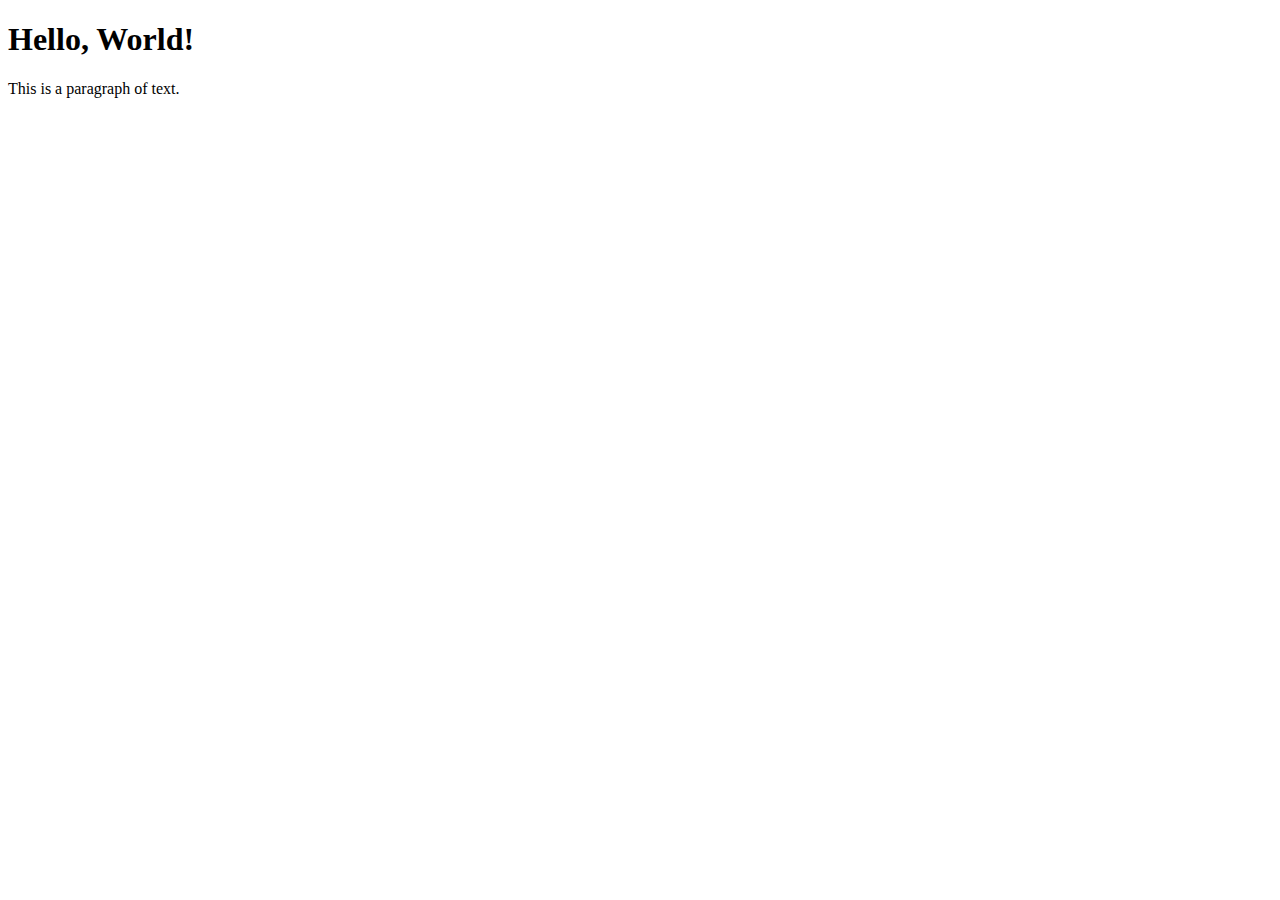
<file: aboutme.html>
<!-- Basic HTML Structure -->
<!DOCTYPE html>
<html>
<head>
    <meta charset="UTF-8">
    <title>My First Web Page</title>
</head>
<body>
    <h1>Hello, World!</h1>
    <p>This is a paragraph of text.</p>
</body>
</html>
</file>
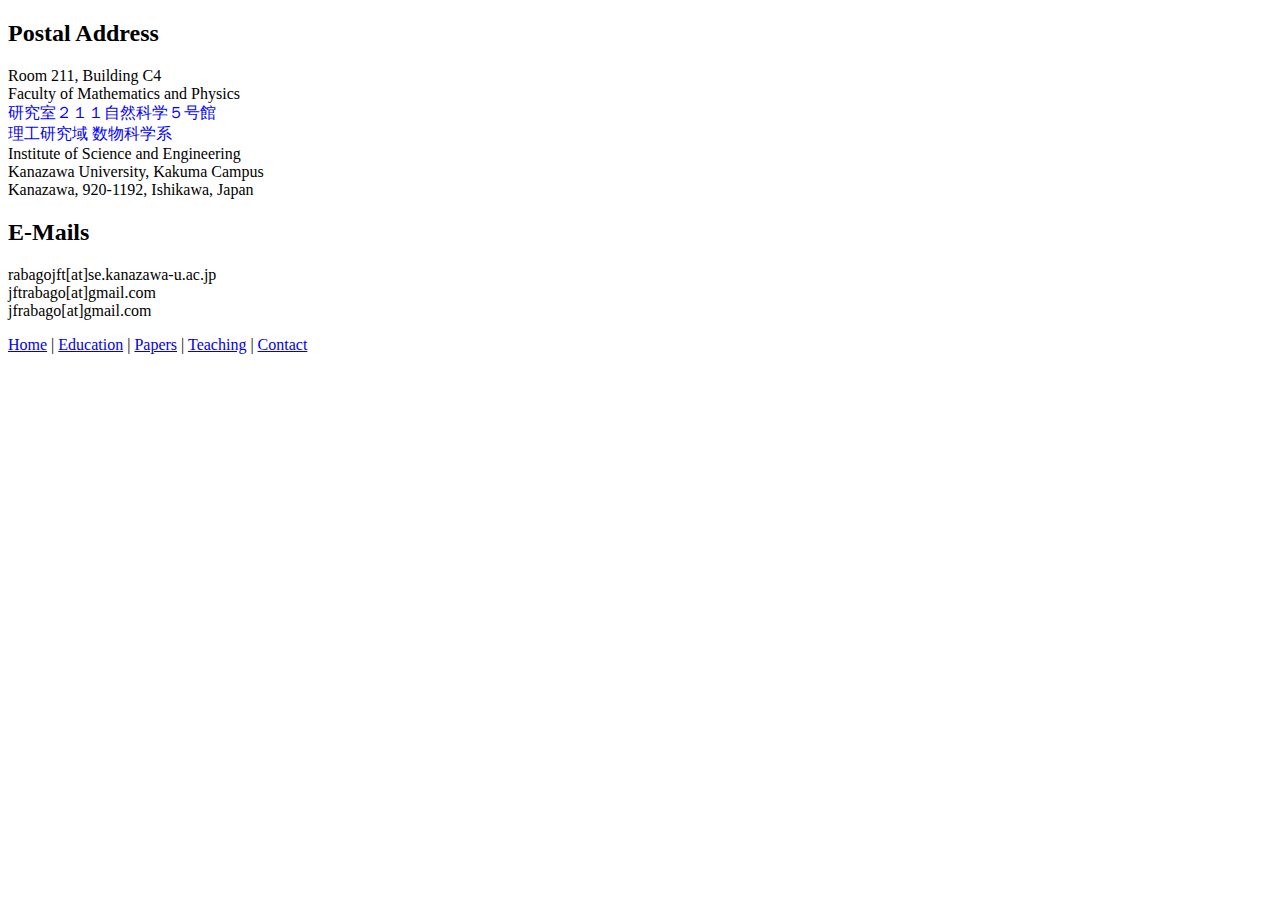
<file: contact.html>
<!-- Basic HTML Structure -->
<!DOCTYPE html>
<html>
<head>
    <meta charset="UTF-8">
	<!-- Contact -->
    <title>Contacts</title>
</head>
<body>
	<!-- POSTAL -->
    <h2> Postal Address</h1>
	<p>	Room 211, Building C4 <br />
		Faculty of Mathematics and Physics <br />
		<font color="blue"> 研究室２１１自然科学５号館 </font><br />
		<font color="blue"> 理工研究域 数物科学系 </font><br />
		Institute of Science and Engineering <br />
		Kanazawa University, Kakuma Campus <br />
		Kanazawa, 920-1192, Ishikawa, Japan
	</p>
	
	<!-- EMAIL -->
    <h2> E-Mails </h1>
	<p>rabagojft[at]se.kanazawa-u.ac.jp <br />
		jftrabago[at]gmail.com <br />
		jfrabago[at]gmail.com 
	</p>

	<nav>
	<a href="jftrabago.github.io">Home</a> |
	<a href="education.html">Education</a> |	
	<a href="recentpapers.html">Papers</a> |
	<a href="teaching.html">Teaching</a> |
	<a href="contact.html">Contact</a>
	</nav>
</body>
</html>
</file>
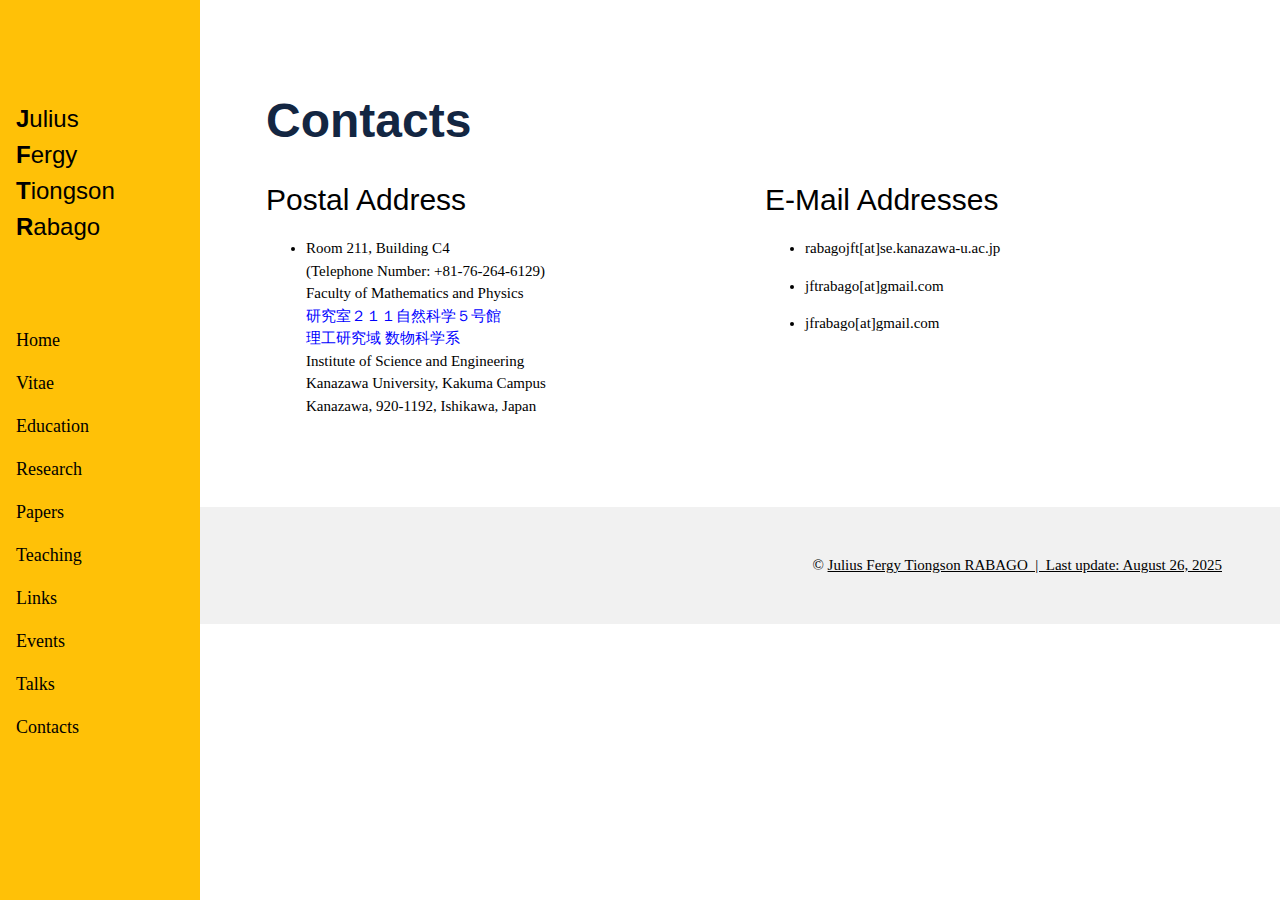
<file: contacts.html>
<!DOCTYPE html>
<html lang="en">
<head>
<title>Julius Fergy Tiongson Rabago</title>
<meta charset="UTF-8">
<meta name="viewport" content="width=device-width, initial-scale=1">
<link rel="stylesheet" href="assets/main.css">
<link rel="stylesheet" href="https://fonts.googleapis.com/css?family=Poppins">
</head>

<body>

<!-- Sidebar/menu -->
<nav class="myDesign-sidebar myDesign-amber myDesign-collapse myDesign-top myDesign-large" style="z-index:3;width:200px;font-weight:normal;" id="mySidebar"><br>
  <a href="javascript:void(0)" onclick="myDesign_close()" class="myDesign-button myDesign-hide-large myDesign-display-topleft" style="width:100%;font-size:22px">Close Menu</a>
  <div class="myDesign-container">
    <h3 class="myDesign-padding-64"><b>J</b>ulius<br><b>F</b>ergy<br><b>T</b>iongson<br><b>R</b>abago</h3>
  </div>
  <div class="myDesign-bar-block">
    <a href="index.html" onclick="myDesign_close()" class="myDesign-bar-item myDesign-button myDesign-hover-white">Home</a> 
    <a href="cv/Rabago_cv.pdf" target="_blank" onclick="myDesign_close()" class="myDesign-bar-item myDesign-button myDesign-hover-white">Vitae</a>
    <a href="education.html" onclick="myDesign_close()" class="myDesign-bar-item myDesign-button myDesign-hover-white">Education</a> 
    <a href="research.html" onclick="myDesign_close()" class="myDesign-bar-item myDesign-button myDesign-hover-white">Research</a> 
    <a href="recentpapers.html" onclick="myDesign_close()" class="myDesign-bar-item myDesign-button myDesign-hover-white">Papers</a> 
    <a href="teaching.html" onclick="myDesign_close()" class="myDesign-bar-item myDesign-button myDesign-hover-white">Teaching</a>
    <a href="links.html" onclick="myDesign_close()" class="myDesign-bar-item myDesign-button myDesign-hover-white">Links</a> 
    <a href="events.html" onclick="myDesign_close()" class="myDesign-bar-item myDesign-button myDesign-hover-white">Events</a> 
    <a href="talks.html" onclick="myDesign_close()" class="myDesign-bar-item myDesign-button myDesign-hover-white">Talks</a> 
    <a href="contacts.html" onclick="myDesign_close()" class="myDesign-bar-item myDesign-button myDesign-hover-white">Contacts</a>
  </div>
</nav>

<!-- Top menu on small screens -->
<header class="myDesign-container myDesign-top myDesign-hide-large myDesign-myColor myDesign-xlarge">
  <a href="javascript:void(0)" class="myDesign-button myDesign-myColor myDesign-margin-right" onclick="myDesign_open()">☰</a>
  <span><b>J</b>ulius <b>F</b>ergy <b>T</b>tiongson <b>R</b>abago</span>
</header>

<!-- Overlay effect when opening sidebar on small screens -->
<div class="myDesign-overlay myDesign-hide-large" onclick="myDesign_close()" style="cursor:pointer" title="close side menu" id="myOverlay"></div>

<!-- !PAGE CONTENT! -->
<!-- ================================================================================= -->
<!-- ================================================================================= -->
<!-- ================================================================================= --> 
<div class="myDesign-main" style="margin-left:250px;margin-right:40px">


<!-- Contact -->
<div class="myDesign-container" id="contact" style="margin-top:75px">
  <h1 class="myDesign-xxxlarge myDesign-text-myColor"><b>Contacts</b></h1>

  <div style="display: flex; gap: 40px; flex-wrap: wrap;">
    
    <!-- Postal Address -->
    <div style="flex: 1; min-width: 300px;">
      <h2>Postal Address</h2>
      <ul>
        <li>
          <p>
            Room 211, Building C4 <br />
            (Telephone Number: +81-76-264-6129) <br />
            Faculty of Mathematics and Physics <br />
            <span style="color:blue;">研究室２１１自然科学５号館</span><br />
            <span style="color:blue;">理工研究域 数物科学系</span><br />
            Institute of Science and Engineering <br />
            Kanazawa University, Kakuma Campus <br />
            Kanazawa, 920-1192, Ishikawa, Japan
          </p>
        </li>
      </ul>
    </div>

    <!-- Email -->
    <div style="flex: 1; min-width: 300px;">
      <h2>E-Mail Addresses</h2>
      <ul>
        <li><p>rabagojft[at]se.kanazawa-u.ac.jp</p></li>
        <li><p>jftrabago[at]gmail.com</p></li>
        <li><p>jfrabago[at]gmail.com</p></li>
      </ul>
    </div>

  </div>
</div>

  
 
<!-- ================================================================================= -->
<!-- ================================================================================= -->
<!-- ================================================================================= -->   
<!-- End page content -->
</div>








<!-- MAIN.CSS Container -->
<div class="myDesign-light-grey myDesign-container myDesign-padding-32" style="margin-top:75px;padding-right:58px"><p class="myDesign-right">&copy; <a href="https://jftrabago.github.io" title="MAIN.CSS" target="_blank" class="myDesign-hover-opacity">Julius Fergy Tiongson RABAGO &nbsp;|&nbsp; Last update: August 26, 2025 </a></p></div>

<script>
// Script to open and close sidebar
function myDesign_open() {
  document.getElementById("mySidebar").style.display = "block";
  document.getElementById("myOverlay").style.display = "block";
}
 
function myDesign_close() {
  document.getElementById("mySidebar").style.display = "none";
  document.getElementById("myOverlay").style.display = "none";
}

// Modal Image Gallery
function onClick(element) {
  document.getElementById("img01").src = element.src;
  document.getElementById("modal01").style.display = "block";
  var captionText = document.getElementById("caption");
  captionText.innerHTML = element.alt;
}
</script>

</body>
</html>
</file>
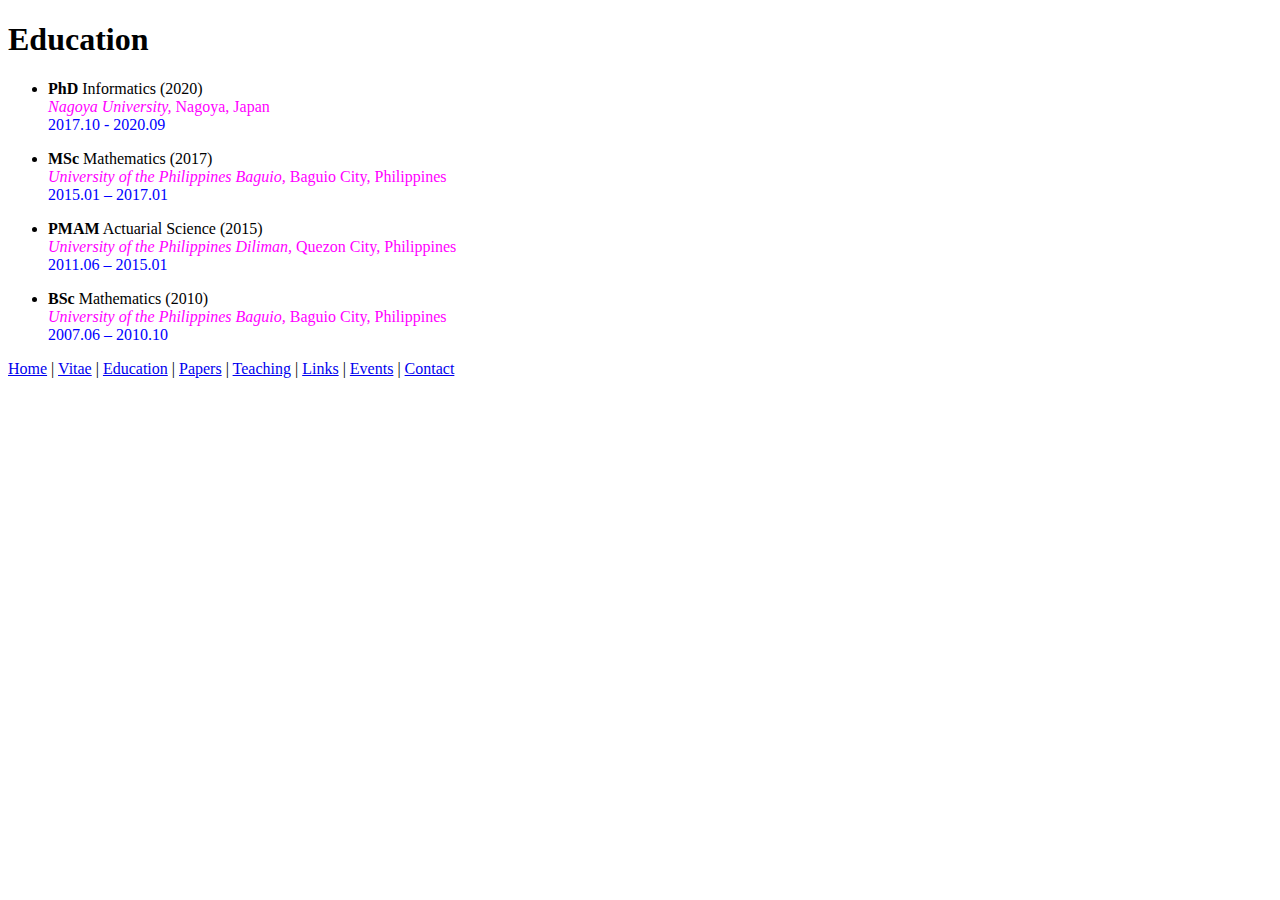
<file: education.html>
<!-- Basic HTML Structure -->
<!DOCTYPE html>
<html>
<head>
    <meta charset="UTF-8">
	<!-- EDUCATION -->
    <title>Education</title>
</head>
<body>
	<!-- EDUCATION -->
    <h1>Education</h1>
	<ul>
	  	<li> 	<p>	<b>PhD</b> Informatics (2020) <br />
					<font color="fuchsia"> <i>	Nagoya University, </i> Nagoya, Japan </font> <br />
					<font color="blue"> 2017.10 - 2020.09 </font>
				</p>
		</li>
	  	<li> 	<p>	<b>MSc</b> Mathematics (2017) <br />
					<font color="fuchsia"> <i>	University of the Philippines Baguio, </i> Baguio City, Philippines </font> <br />
					<font color="blue">2015.01 – 2017.01 </font>
				</p>
		</li>
	  	<li> 	<p>	<b>PMAM</b> Actuarial Science (2015) <br />
					<font color="fuchsia"> <i>	University of the Philippines Diliman, </i> Quezon City, Philippines </font> <br />
					<font color="blue">2011.06 – 2015.01 </font>
				</p>
		</li>
	  	<li> 	<p>	<b>BSc</b> Mathematics (2010) <br />
					<font color="fuchsia"> <i>	University of the Philippines Baguio, </i> Baguio City, Philippines </font> <br />
					<font color="blue">2007.06 – 2010.10 </font>
				</p>
		</li>
	</ul>
	
<nav>
<a href="jftrabago.github.io">Home</a> |
<a href="https://drive.google.com/file/d/1eNqmiGWfEfByg0YGnT4EsfNjb3jcCzP_/view?usp=share_link">Vitae</a> |
<a href="education.html">Education</a> |	
<a href="recentpapers.html">Papers</a> |
<a href="teaching.html">Teaching</a> |
<a href="links.html">Links</a> |
<a href="events.html">Events</a> |
<a href="contact.html">Contact</a>
</nav>

</body>
</html>
</file>
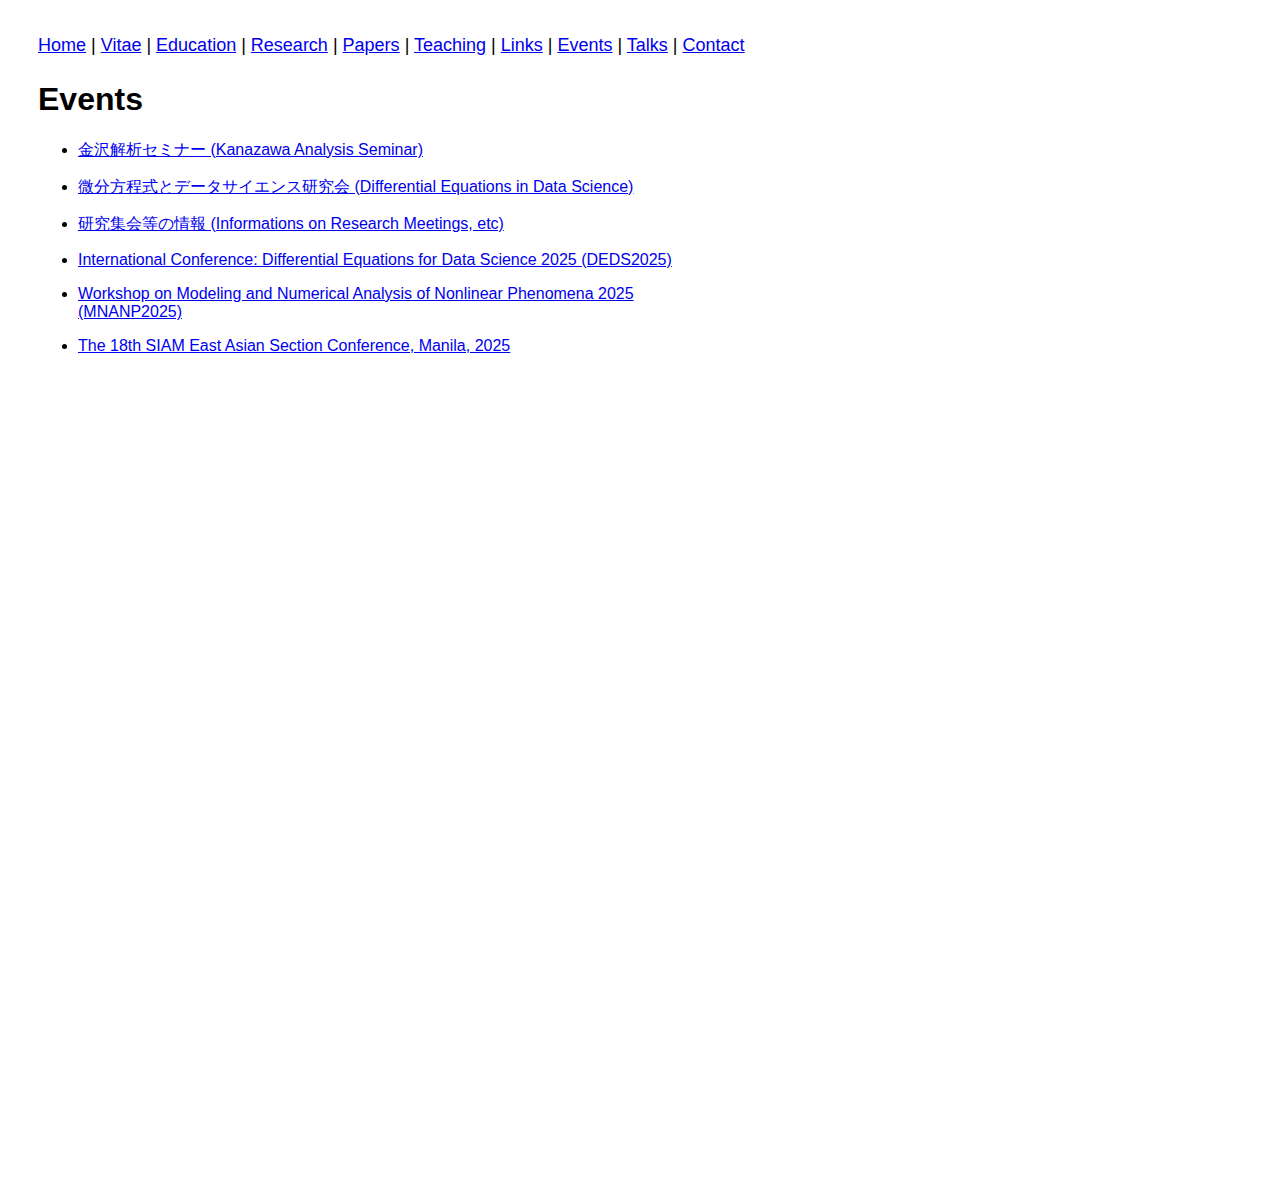
<file: events.html>
<!-- Basic HTML Structure -->
<!DOCTYPE html>
<html>
<head>
	<style type=text/css>   
	body   
	{  
	height: 125vh;  
	margin-top: 0px;  
	padding: 30px;  
	background-size: cover;  
	font-family: sans-serif;  
	}  
	header {  
	background-color: none;  
	position: none;  
	left: 0;  
	right: 0;  
	top: 5px;  
	height: 30px;  
	display: flex;  
	align-items: center;  
	box-shadow: 0 0 25px 0 none;  
	}  
	header * {  
	display: inline;  
	}  
	header li {  
	margin: 20px;  
	}  
	header li a {  
	color: blue;  
	text-decoration: none;  
	}  
	div {
	  max-width: 700px;
	  min-width: 300px;
	  background-color: white;
	}
	</style>   
	
    <meta charset="UTF-8">
	<!-- EVENTS -->
    <title>Events</title>
</head>


		
      	
	  
	  
<body>
	<header>	
	<font size="+1">	
	<nav>
	<a href="jftrabago.github.io">Home</a> |
	<a href="https://drive.google.com/file/d/1jbHbvVze-FjQspOJSDULz2vC7aZvJg_p/view?usp=share_link">Vitae</a> |
	<a href="education.html">Education</a> |
	<a href="research.html">Research</a> |	
	<a href="recentpapers.html">Papers</a> |
	<a href="teaching.html">Teaching</a> |
	<a href="links.html">Links</a> |
	<a href="events.html">Events</a> |
	<a href="talks.html">Talks</a> |
	<a href="contact.html">Contact</a>
	</nav>
	</font>		
	</header>
	
	
	<div>
	<!-- EVENTS -->
	<h1>Events</h1>
	<ul>
	  <li>
		<p>
			<a href="http://polaris.s.kanazawa-u.ac.jp/kas/">金沢解析セミナー (Kanazawa Analysis Seminar)</a>
	    </p>
	  </li>
	  
	  <li>
		<p>
			<a href="https://scheme.hn/deds/">微分方程式とデータサイエンス研究会 (Differential Equations in Data Science)</a>
	    </p>
	  </li>
	  
	  <li>
		<p>
			<a href="https://www.mathsoc.jp/~dfe/workshop.html">研究集会等の情報 (Informations on Research Meetings, etc)</a>
	    </p>
	  </li>
	  
	  <li>
		<p>
			<a href="https://scheme.hn/deds2025/">International Conference: Differential Equations for Data Science 2025 (DEDS2025)</a>
	    </p>
	  </li>
	  
	  <li>
		<p>
			<a href="https://jftrabago.github.io/MNANP2025/">Workshop on Modeling and Numerical Analysis of Nonlinear Phenomena 2025 (MNANP2025)</a>
	    </p>
	  </li>
	  
	  <li>
		<p>
			<a href=" ">The 18th SIAM East Asian Section Conference, Manila, 2025</a>
	    </p>
	  </li>
	  
	</ul>
	</div>

</body>
</html>
</file>
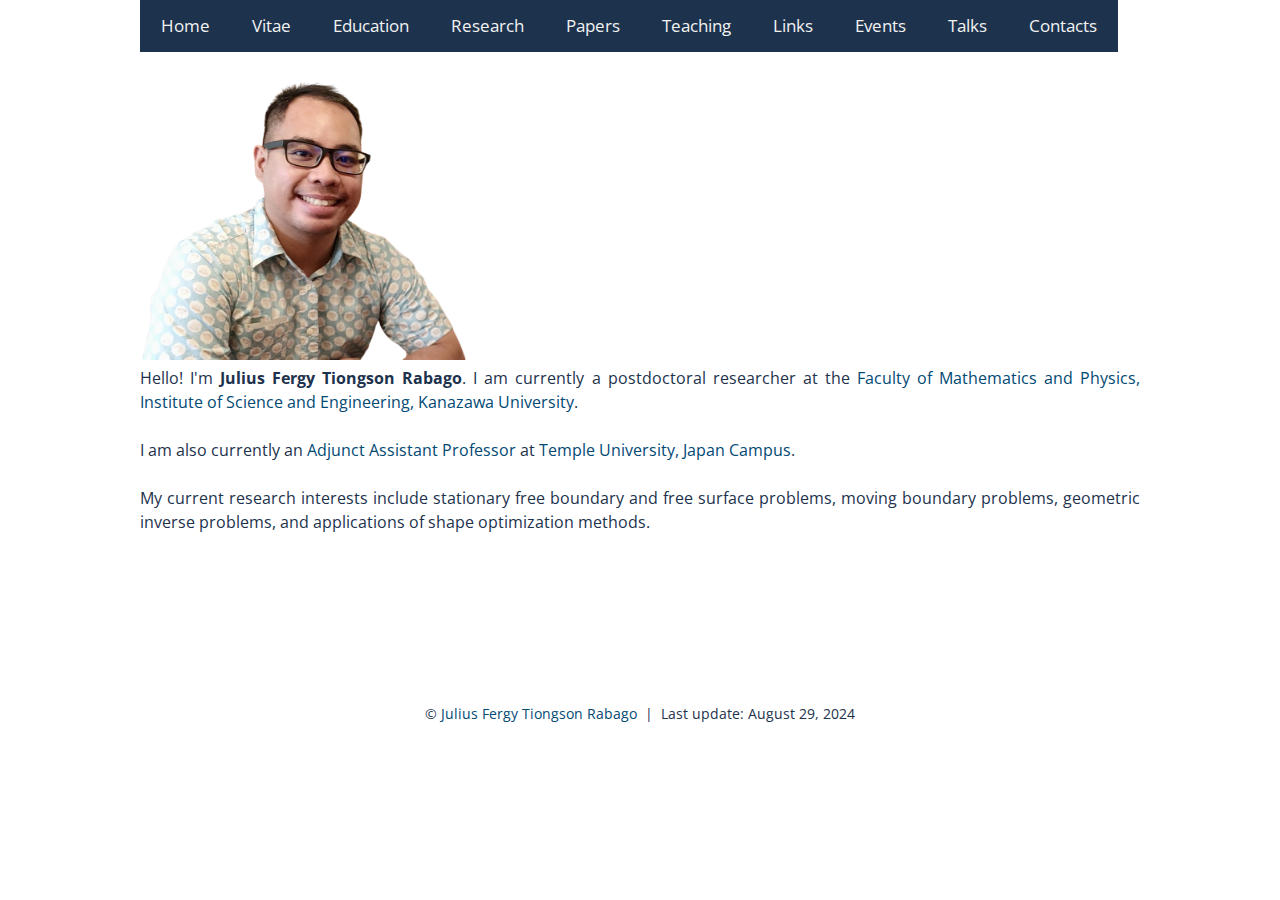
<file: home.html>
<!DOCTYPE html>
<html lang='en'>

<head>
	<base href=".">
	<link rel="stylesheet" type="text/css" media="all" href="main.css"/> 
    <meta name="description" content="My Webpage">
    <meta name="resource-type" content="document">
    <meta name="distribution" content="global">
    <meta name="KeyWords" content="Fergy">
	
    <meta charset="UTF-8">
	<!-- ABOUT ME -->
    <title>About Me</title>
</head>

<body>
	<header class=topnav>		 
        <a href="home.html">Home</a>
        <a href="https://drive.google.com/file/d/1jbHbvVze-FjQspOJSDULz2vC7aZvJg_p/view?usp=share_link" target="_blank">Vitae</a>
        <a href="education.html">Education</a> 
        <a href="research.html">Research</a>
        <a href="recentpapers.html">Papers</a>
        <a href="teaching.html">Teaching</a>
        <a href="links.html">Links</a>
        <a href="events.html">Events</a>
        <a href="talks.html">Talks</a>
        <a href="contact.html">Contacts</a>
	</header>
	
    <div class="banner">
        <img src="fergy_photo.png" width=auto height="300">
        <div class="bottom-right">
            <th>
				Hello! I'm <b>Julius Fergy Tiongson Rabago</b>. I am currently a postdoctoral researcher at the <span><a href="https://mathphys.w3.kanazawa-u.ac.jp/e/index.html">Faculty of Mathematics and Physics, Institute of Science and Engineering, Kanazawa University</a>.
			</th>
			<br>
			<br>
			
			<th>
			I am also currently an <a href="https://www.tuj.ac.jp/about/faculty-staff/julius-fergy-rabago">Adjunct Assistant Professor</a> at <a href="https://www.tuj.ac.jp">Temple University, Japan Campus</a>.
			</th>
			<br>
			<br>
			
			<th>My current research interests include stationary free boundary and free surface problems, moving boundary problems, geometric inverse problems, and applications of shape optimization methods.	
			</th>
        </div>
    </div>
	

    <footer>
        &copy; <a href="https://jftrabago.github.io">Julius Fergy Tiongson Rabago</a> 
        &nbsp;|&nbsp; Last update: August 29, 2024
    </footer>

</body>
</html>
</file>
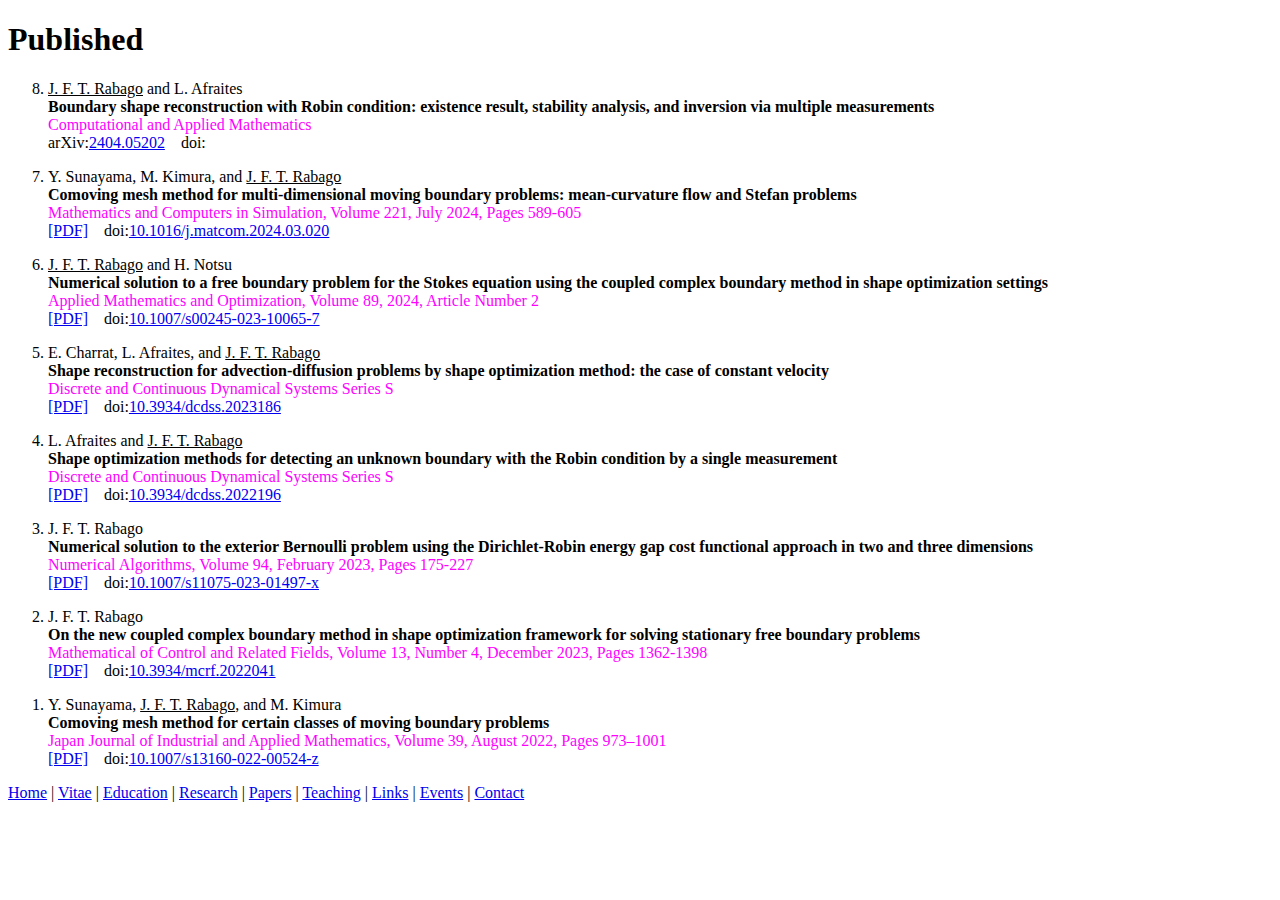
<file: papers.html>
<!-- Basic HTML Structure -->
<!DOCTYPE html>
<html>
<head>
    <meta charset="UTF-8">
	<!-- PAPERS -->
    <title>Papers</title>
</head>
<body>
	<!-- PUBLISHED -->
    <h1>Published</h1>
	<ol reversed>		
		<li>
			<p>
			<u> J. F. T. Rabago</u> and L. Afraites <br />	
			<b> Boundary shape reconstruction with Robin condition: existence result, stability analysis, and inversion via multiple measurements </b><br />
			<font color="fuchsia">Computational and Applied Mathematics </font> <br />
			arXiv:<a href="https://arxiv.org/abs/2404.05202">2404.05202</a>&nbsp;&nbsp;&nbsp;
			doi:<a href=" ">  </a>
			</p>
		</li>

		<li> 	
		<p>	Y. Sunayama, M. Kimura, and <u>J. F. T. Rabago</u> <br />
			<b>	Comoving mesh method for multi-dimensional moving boundary problems: mean-curvature flow and Stefan problems </b><br />
			<font color="fuchsia">Mathematics and Computers in Simulation, Volume 221, July 2024, Pages 589-605 </font> <br />
			<a href="https://drive.google.com/file/d/1RhZB2FFnnHhwYftq0L4pvXshEx6dKEf_/view?usp=share_link">[PDF]</a>&nbsp;&nbsp;&nbsp;
			doi:<a href="https://doi.org/10.1016/j.matcom.2024.03.020">10.1016/j.matcom.2024.03.020</a>	
		</p>
		</li>

		<li>
		<p>
			<u>J. F. T. Rabago</u> and H. Notsu <br />	
			<b> Numerical solution to a free boundary problem for the Stokes equation using the coupled complex boundary method in shape optimization settings </b><br /> 
			<font color="fuchsia">Applied Mathematics and Optimization, Volume 89, 2024, Article Number 2 </font> <br />
			<a href="https://drive.google.com/file/d/1kkQpFTPIrSVa-rAFZBYhmBi3fR4vU6Co/view?usp=share_link">[PDF]</a>&nbsp;&nbsp;&nbsp;
			doi:<a href="https://doi.org/10.1007/s00245-023-10065-7">10.1007/s00245-023-10065-7</a></p>
							
		</p>
		</li>
		  
		  
		<li>
		<p> E. Charrat, L. Afraites, and <u>J. F. T. Rabago</u> <br />
		<b> Shape reconstruction for advection-diffusion problems by shape optimization method: the case of constant velocity </b><br /> 
			<font color="fuchsia">Discrete and Continuous Dynamical Systems Series S </font> <br />
			<a href="https://drive.google.com/file/d/18OsocxIt4ewdH3K4aFFjwmJiZ0GYMYbI/view?usp=share_link">[PDF]</a>&nbsp;&nbsp;&nbsp;
			doi:<a href="https://doi.org/10.3934/dcdss.2023186">10.3934/dcdss.2023186</a>
		</p>
		</li>
		  
			  
		<li>
		<p> L. Afraites and <u>J. F. T. Rabago</u> <br />
		<b> Shape optimization methods for detecting an unknown boundary with the Robin condition by a single measurement </b><br /> 
			<font color="fuchsia">Discrete and Continuous Dynamical Systems Series S </font> <br />
			<a href="https://drive.google.com/file/d/14YqmoYpf4BxZ5PgkhgzW7tSxSi-2iXe0/view?usp=share_link">[PDF]</a>&nbsp;&nbsp;&nbsp;
			doi:<a href="https://doi.org/10.3934/dcdss.2022196">10.3934/dcdss.2022196</a>
		</p>
		</li>
			  

		<li>
		<p> J. F. T. Rabago <br />
		<b> Numerical solution to the exterior Bernoulli problem using the Dirichlet-Robin energy gap cost functional approach in two and three dimensions </b><br /> 
			<font color="fuchsia">Numerical Algorithms, Volume 94, February 2023, Pages 175-227 </font> <br />
			<a href="https://drive.google.com/file/d/1XV5XhWNNVLeyIsBv6489ey-VpnIOYCj8/view?usp=share_link">[PDF]</a>&nbsp;&nbsp;&nbsp;
			doi:<a href="https://doi.org/10.1007/s11075-023-01497-x">10.1007/s11075-023-01497-x</a>
		</p>
		</li>			  
			  

		<li>
		<p> J. F. T. Rabago <br />
		<b> On the new coupled complex boundary method in shape optimization framework for solving stationary free boundary problems </b><br /> 
			<font color="fuchsia">Mathematical of Control and Related Fields, Volume 13, Number 4, December 2023, Pages 1362-1398 </font> <br />
			<a href="https://drive.google.com/file/d/1K_n-osMzBJdExjz8jOtN-TlVmxrW8JFU/view?usp=share_link">[PDF]</a>&nbsp;&nbsp;&nbsp;
			doi:<a href="https://doi.org/10.3934/mcrf.2022041">10.3934/mcrf.2022041</a>
		</p>
		</li>


		<li> 	
		<p>	Y. Sunayama, <u>J. F. T. Rabago</u>, and M. Kimura <br />
			<b>	Comoving mesh method for certain classes of moving boundary problems </b><br />
			<font color="fuchsia">Japan Journal of Industrial and Applied Mathematics, Volume 39, August 2022, Pages 973–1001 </font> <br />
			<a href="https://drive.google.com/file/d/1hoB1R-U6rH2WajFtw_gqWn3wz41D8f6i/view?usp=share_link">[PDF]</a>&nbsp;&nbsp;&nbsp;
			doi:<a href="https://doi.org/10.1007/s13160-022-00524-z">10.1007/s13160-022-00524-z</a>	
		</p>
		</li>
 
		
	</ol>
	
	
<nav>
<a href="jftrabago.github.io">Home</a> |
<a href="https://drive.google.com/file/d/1eNqmiGWfEfByg0YGnT4EsfNjb3jcCzP_/view?usp=share_link">Vitae</a> |
<a href="education.html">Education</a> |
<a href="research.html">Research</a> |	
<a href="recentpapers.html">Papers</a> |
<a href="teaching.html">Teaching</a> |
<a href="links.html">Links</a> |
<a href="events.html">Events</a> |
<a href="contact.html">Contact</a>
</nav>

</body>
</html>
</file>
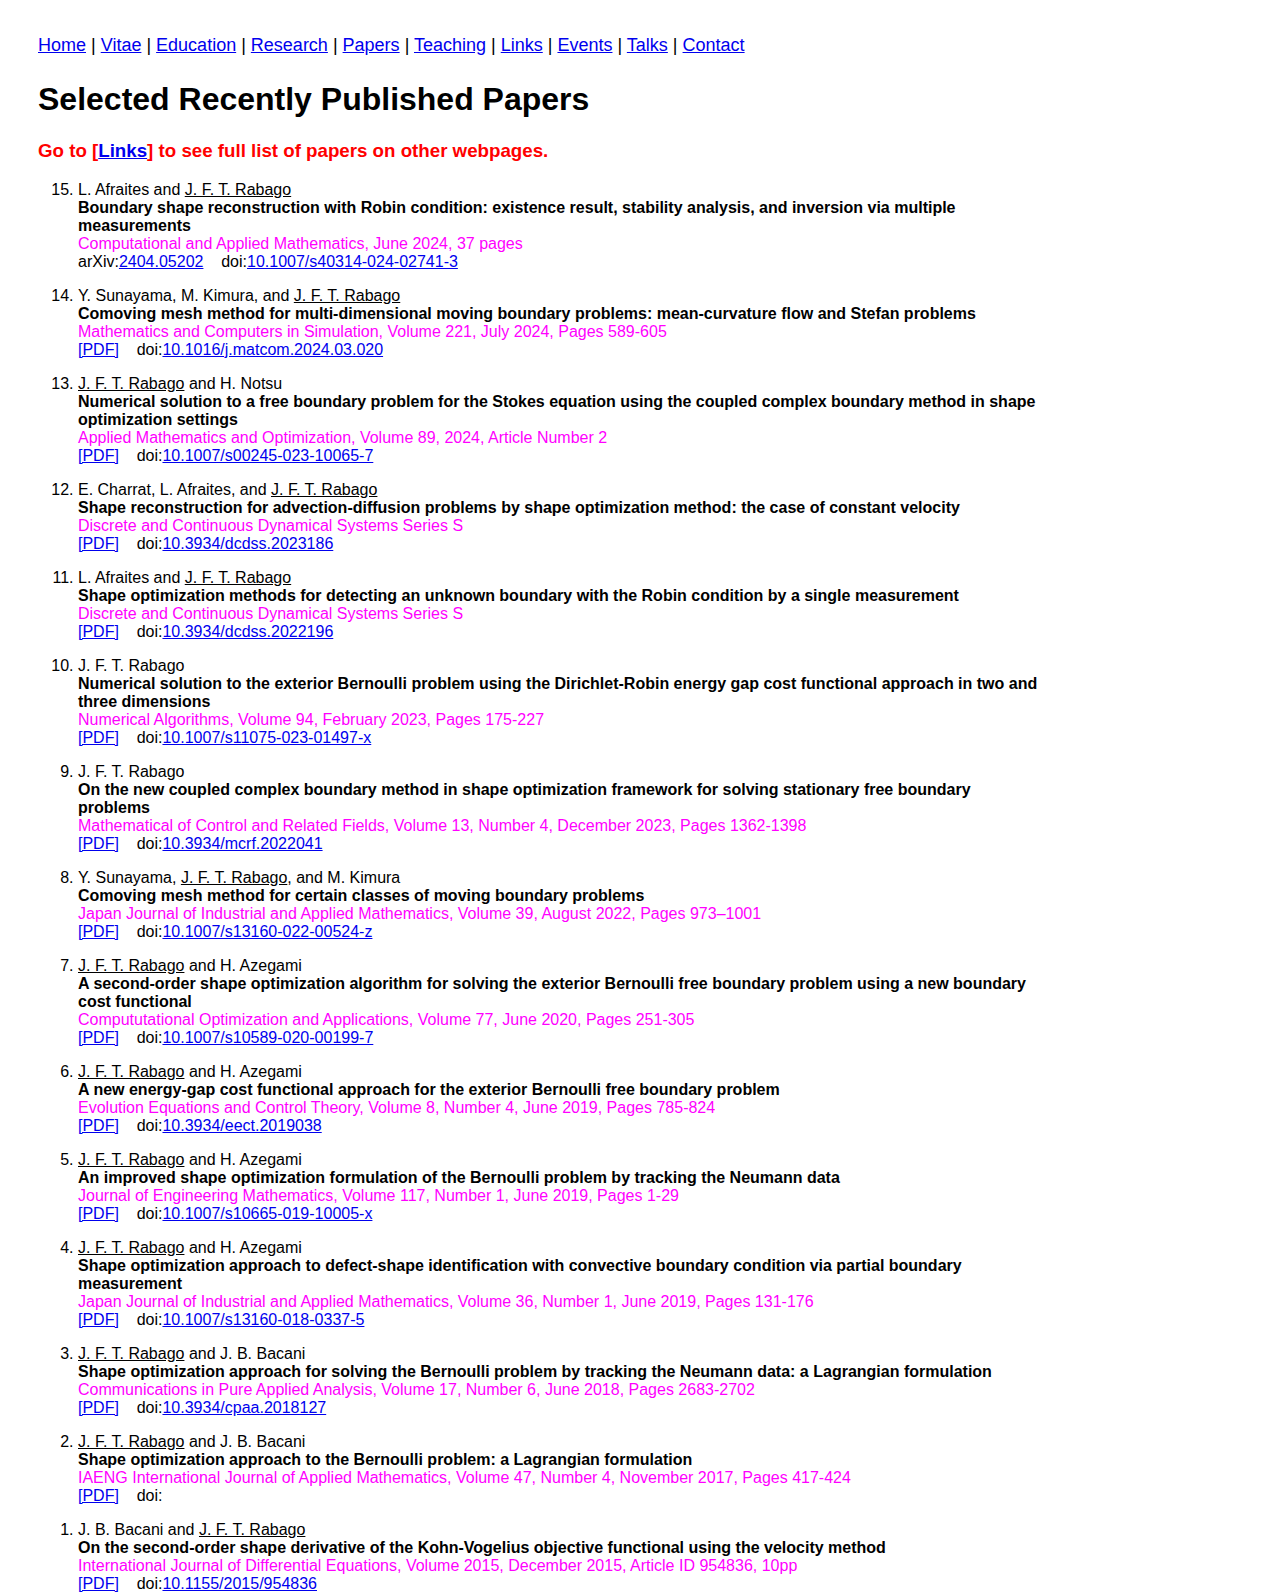
<file: recentpapers.html>
<!-- Basic HTML Structure -->
<!DOCTYPE html>
<html>
<head>
	<style type=text/css>   
	body   
	{  
	height: 125vh;  
	margin-top: 0px;  
	padding: 30px;  
	background-size: cover;  
	font-family: sans-serif;  
	}  
	header {  
	background-color: none;  
	position: none;  
	left: 0;  
	right: 0;  
	top: 5px;  
	height: 30px;  
	display: flex;  
	align-items: center;  
	box-shadow: 0 0 25px 0 none;  
	}  
	header * {  
	display: inline;  
	}  
	header li {  
	margin: 20px;  
	}  
	header li a {  
	color: blue;  
	text-decoration: none;  
	}  
	div {
	  max-width: 1000px;
	  min-width: 300px;
	  background-color: white;
	}
	</style>   
	
    <meta charset="UTF-8">
	<!-- PAPERS -->
    <title>Papers</title>
</head>


<body>
	<header>	
	<font size="+1">	
	<nav>
	<a href="jftrabago.github.io">Home</a> |
	<a href="https://drive.google.com/file/d/1eNqmiGWfEfByg0YGnT4EsfNjb3jcCzP_/view?usp=share_link">Vitae</a> |
	<a href="education.html">Education</a> |
	<a href="research.html">Research</a> |	
	<a href="recentpapers.html">Papers</a> |
	<a href="teaching.html">Teaching</a> |
	<a href="links.html">Links</a> |
	<a href="events.html">Events</a> |
	<a href="talks.html">Talks</a> |
	<a href="contact.html">Contact</a>
	</nav>
	</font>		
	</header>
	
	
	<div>
	<!-- PUBLISHED -->
    <h1>Selected Recently Published Papers</h1>
	<h3><font color="red">Go to [<a href="links.html">Links</a>] to see full list of papers on other webpages.</font></h3>

	<ol reversed>		
		<li>
			<p>
			L. Afraites and <u> J. F. T. Rabago</u> <br />	
			<b> Boundary shape reconstruction with Robin condition: existence result, stability analysis, and inversion via multiple measurements </b><br />
			<font color="fuchsia">Computational and Applied Mathematics, June 2024, 37 pages </font> <br />
			arXiv:<a href="https://arxiv.org/abs/2404.05202">2404.05202</a>&nbsp;&nbsp;&nbsp;
			doi:<a href="https://doi.org/10.1007/s40314-024-02741-3">10.1007/s40314-024-02741-3</a>
			</p>
		</li>

		<li> 	
		<p>	Y. Sunayama, M. Kimura, and <u>J. F. T. Rabago</u> <br />
			<b>	Comoving mesh method for multi-dimensional moving boundary problems: mean-curvature flow and Stefan problems </b><br />
			<font color="fuchsia">Mathematics and Computers in Simulation, Volume 221, July 2024, Pages 589-605 </font> <br />
			<a href="https://drive.google.com/file/d/1RhZB2FFnnHhwYftq0L4pvXshEx6dKEf_/view?usp=share_link">[PDF]</a>&nbsp;&nbsp;&nbsp;
			doi:<a href="https://doi.org/10.1016/j.matcom.2024.03.020">10.1016/j.matcom.2024.03.020</a>	
		</p>
		</li>

		<li>
		<p>
			<u>J. F. T. Rabago</u> and H. Notsu <br />	
			<b> Numerical solution to a free boundary problem for the Stokes equation using the coupled complex boundary method in shape optimization settings </b><br /> 
			<font color="fuchsia">Applied Mathematics and Optimization, Volume 89, 2024, Article Number 2 </font> <br />
			<a href="https://drive.google.com/file/d/1kkQpFTPIrSVa-rAFZBYhmBi3fR4vU6Co/view?usp=share_link">[PDF]</a>&nbsp;&nbsp;&nbsp;
			doi:<a href="https://doi.org/10.1007/s00245-023-10065-7">10.1007/s00245-023-10065-7</a></p>
							
		</p>
		</li>
		  
		  
		<li>
		<p> E. Charrat, L. Afraites, and <u>J. F. T. Rabago</u> <br />
		<b> Shape reconstruction for advection-diffusion problems by shape optimization method: the case of constant velocity </b><br /> 
			<font color="fuchsia">Discrete and Continuous Dynamical Systems Series S </font> <br />
			<a href="https://drive.google.com/file/d/18OsocxIt4ewdH3K4aFFjwmJiZ0GYMYbI/view?usp=share_link">[PDF]</a>&nbsp;&nbsp;&nbsp;
			doi:<a href="https://doi.org/10.3934/dcdss.2023186">10.3934/dcdss.2023186</a>
		</p>
		</li>
		  
			  
		<li>
		<p> L. Afraites and <u>J. F. T. Rabago</u> <br />
		<b> Shape optimization methods for detecting an unknown boundary with the Robin condition by a single measurement </b><br /> 
			<font color="fuchsia">Discrete and Continuous Dynamical Systems Series S </font> <br />
			<a href="https://drive.google.com/file/d/14YqmoYpf4BxZ5PgkhgzW7tSxSi-2iXe0/view?usp=share_link">[PDF]</a>&nbsp;&nbsp;&nbsp;
			doi:<a href="https://doi.org/10.3934/dcdss.2022196">10.3934/dcdss.2022196</a>
		</p>
		</li>
			  

		<li>
		<p> J. F. T. Rabago <br />
		<b> Numerical solution to the exterior Bernoulli problem using the Dirichlet-Robin energy gap cost functional approach in two and three dimensions </b><br /> 
			<font color="fuchsia">Numerical Algorithms, Volume 94, February 2023, Pages 175-227 </font> <br />
			<a href="https://drive.google.com/file/d/1XV5XhWNNVLeyIsBv6489ey-VpnIOYCj8/view?usp=share_link">[PDF]</a>&nbsp;&nbsp;&nbsp;
			doi:<a href="https://doi.org/10.1007/s11075-023-01497-x">10.1007/s11075-023-01497-x</a>
		</p>
		</li>			  
			  

		<li>
		<p> J. F. T. Rabago <br />
		<b> On the new coupled complex boundary method in shape optimization framework for solving stationary free boundary problems </b><br /> 
			<font color="fuchsia">Mathematical of Control and Related Fields, Volume 13, Number 4, December 2023, Pages 1362-1398 </font> <br />
			<a href="https://drive.google.com/file/d/1K_n-osMzBJdExjz8jOtN-TlVmxrW8JFU/view?usp=share_link">[PDF]</a>&nbsp;&nbsp;&nbsp;
			doi:<a href="https://doi.org/10.3934/mcrf.2022041">10.3934/mcrf.2022041</a>
		</p>
		</li>


		<li> 	
		<p>	Y. Sunayama, <u>J. F. T. Rabago</u>, and M. Kimura <br />
			<b>	Comoving mesh method for certain classes of moving boundary problems </b><br />
			<font color="fuchsia">Japan Journal of Industrial and Applied Mathematics, Volume 39, August 2022, Pages 973–1001 </font> <br />
			<a href="https://drive.google.com/file/d/1hoB1R-U6rH2WajFtw_gqWn3wz41D8f6i/view?usp=share_link">[PDF]</a>&nbsp;&nbsp;&nbsp;
			doi:<a href="https://doi.org/10.1007/s13160-022-00524-z">10.1007/s13160-022-00524-z</a>	
		</p>
		</li>


		<li> 	
		<p>	<u>J. F. T. Rabago</u> and H. Azegami <br />
			<b>	A second-order shape optimization algorithm for solving the exterior Bernoulli free boundary problem using a new boundary cost functional </b><br />
			<font color="fuchsia">Compututational Optimization and Applications, Volume 77, June 2020, Pages 251-305 </font> <br />
			<a href="https://drive.google.com/file/d/1nzOeTRXAn66KA1saX3wvCGnT-8r-zoVe/view?usp=sharing">[PDF]</a>&nbsp;&nbsp;&nbsp;
			doi:<a href="https://doi.org/10.1007/s10589-020-00199-7">10.1007/s10589-020-00199-7</a>	
		</p>
		</li>


		<li> 	
		<p>	<u>J. F. T. Rabago</u> and H. Azegami <br />
			<b>	A new energy-gap cost functional approach for the exterior Bernoulli free boundary problem </b><br />
			<font color="fuchsia">Evolution Equations and Control Theory, Volume 8, Number 4, June 2019, Pages 785-824  </font> <br />
			<a href="https://drive.google.com/file/d/1ADBoEfOu22r8MBC7te4Z8Mco-BukgvK4/view?usp=sharing">[PDF]</a>&nbsp;&nbsp;&nbsp;
			doi:<a href="https://doi.org/10.3934/eect.2019038">10.3934/eect.2019038</a>	
		</p>
		</li>		
	
	
		<li> 	
		<p>	<u>J. F. T. Rabago</u> and H. Azegami <br />
			<b>	An improved shape optimization formulation of the Bernoulli problem by tracking the Neumann data </b><br />
			<font color="fuchsia">Journal of Engineering Mathematics, Volume 117, Number 1, June 2019, Pages 1-29  </font> <br />
			<a href=" ">[PDF]</a>&nbsp;&nbsp;&nbsp;
			doi:<a href="https://doi.org/10.1007/s10665-019-10005-x">10.1007/s10665-019-10005-x</a>	
		</p>
		</li>
		


		<li> 	
		<p>	<u>J. F. T. Rabago</u> and H. Azegami <br />
			<b>	Shape optimization approach to defect-shape identification with convective boundary condition via partial boundary measurement </b><br />
			<font color="fuchsia">Japan Journal of Industrial and Applied Mathematics, Volume 36, Number 1, June 2019, Pages 131-176</font> <br />
			<a href="https://nagoya.repo.nii.ac.jp/?action=repository_action_common_download&item_id=28217&item_no=1&attribute_id=17&file_no=1">[PDF]</a>&nbsp;&nbsp;&nbsp;
			doi:<a href="https://doi.org/10.1007/s13160-018-0337-5">10.1007/s13160-018-0337-5</a>	
		</p>
		</li>
		
		
		<li> 	
		<p>	<u>J. F. T. Rabago</u> and J. B. Bacani <br />
			<b>	Shape optimization approach for solving the Bernoulli problem by tracking the Neumann data: a Lagrangian formulation </b><br />
			<font color="fuchsia">Communications in Pure Applied Analysis, Volume 17, Number 6, June 2018, Pages 2683-2702</font> <br />
			<a href="https://drive.google.com/file/d/1v_PJ0IL-ZlSMmVXrMio1-4EgN69apOuV/view?usp=share_link">[PDF]</a>&nbsp;&nbsp;&nbsp;
			doi:<a href="https://doi.org/10.3934/cpaa.2018127">10.3934/cpaa.2018127</a>	
		</p>
		</li>	
		
		
		<li> 	
		<p>	<u>J. F. T. Rabago</u> and J. B. Bacani <br />
			<b>	Shape optimization approach to the Bernoulli problem: a Lagrangian formulation </b><br />
			<font color="fuchsia">IAENG International Journal of Applied Mathematics, Volume 47, Number 4, November 2017, Pages 417-424</font> <br />
			<a href="https://www.iaeng.org/IJAM/issues_v47/issue_4/IJAM_47_4_07.pdf">[PDF]</a>&nbsp;&nbsp;&nbsp;
			doi:<a href=" "> </a>	
		</p>
		</li>	
		
		
		
		
		<li> 	
		<p>	J. B. Bacani and <u>J. F. T. Rabago</u><br />
			<b>	On the second-order shape derivative of the Kohn-Vogelius objective functional using the velocity method </b><br />
			<font color="fuchsia">International Journal of Differential Equations, Volume 2015, December 2015, Article ID 954836, 10pp </font> <br />
			<a href=" ">[PDF]</a>&nbsp;&nbsp;&nbsp;
			doi:<a href="https://doi.org/10.1155/2015/954836">10.1155/2015/954836</a>	
		</p>
		</li>	
					
	</ol>
	<div>
	


</body>
</html>
</file>
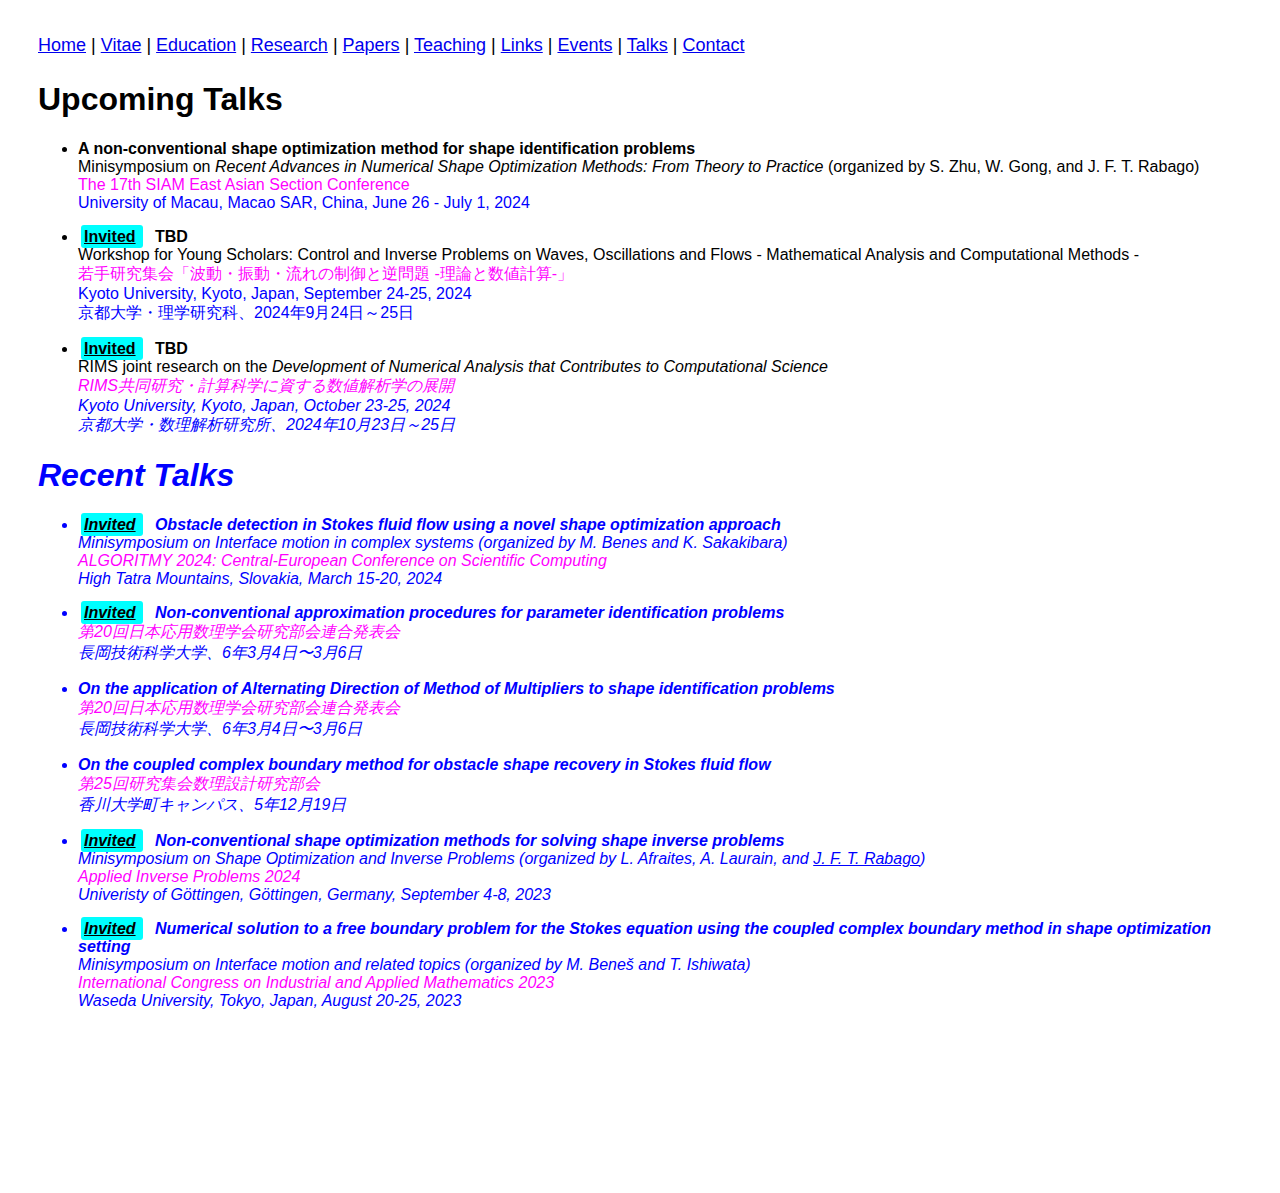
<file: talks.html>
<!-- Basic HTML Structure -->
<!DOCTYPE html>
<html>
<head>
	<style type=text/css>   
	body   
	{  
	height: 125vh;  
	margin-top: 0px;  
	padding: 30px;  
	background-size: cover;  
	font-family: sans-serif;  
	}  
	header {  
	background-color: none;  
	position: none;  
	left: 0;  
	right: 0;  
	top: 5px;  
	height: 30px;  
	display: flex;  
	align-items: center;  
	box-shadow: 0 0 25px 0 none;  
	}  
	header * {  
	display: inline;  
	}  
	header li {  
	margin: 20px;  
	}  
	header li a {  
	color: blue;  
	text-decoration: none;  
	} 
	div {
	  max-width: 1200px;
	  min-width: 300px;
	  background-color: white;
	} 
	</style>   
	
    <meta charset="UTF-8">
	<!-- Talks -->
    <title>Presentations</title>
</head>


<body>
	<header>	
	<font size="+1">	
	<nav>
	<a href="jftrabago.github.io">Home</a> |
	<a href="https://drive.google.com/file/d/1eNqmiGWfEfByg0YGnT4EsfNjb3jcCzP_/view?usp=share_link">Vitae</a> |
	<a href="education.html">Education</a> |
	<a href="research.html">Research</a> |	
	<a href="recentpapers.html">Papers</a> |
	<a href="teaching.html">Teaching</a> |
	<a href="links.html">Links</a> |
	<a href="events.html">Events</a> |
	<a href="talks.html">Talks</a> |
	<a href="contact.html">Contact</a>
	</nav>
	</font>		
	</header>

	<div>
	<!-- UPCOMING TALKS -->
    <h1>Upcoming Talks</h1> 
	
	<ul>	
		<li>
			<p> <b> 
			A non-conventional shape optimization method for shape identification problems </b><br />
			Minisymposium on <i>Recent Advances in Numerical Shape Optimization Methods: From Theory to Practice</i> (organized by S. Zhu, W. Gong, and J. F. T. Rabago) <br />	
			<font color="fuchsia";>The 17th SIAM East Asian Section Conference</font> <br />
			<font color="blue">University of Macau, Macao SAR, China, June 26 - July 1, 2024</font> <br />
			</p>
		</li> 
			
		<li>
			<p> <b> 
			<span align=justify style="background-color:cyan;
			border-radius:3px;
			font-size:16px;
			padding:3px;
			margin:3px;"><b>
				<font color="black"><u>Invited</u></font></b>
			</span>&nbsp;
			TBD </b><br /> 
			Workshop for Young Scholars: Control and Inverse Problems on Waves, Oscillations and Flows - Mathematical Analysis and Computational Methods - <br />
			<font color="fuchsia";> 若手研究集会「波動・振動・流れの制御と逆問題 -理論と数値計算-」 </font> <br />
			<font color="blue">Kyoto University, Kyoto, Japan, September 24-25, 2024</font> <br />
			<font color="blue">京都大学・理学研究科、2024年9月24日～25日</font> <br />
			</p>
		</li> 	
		
		
		<li>
			<p> <b> 
			<span align=justify style="background-color:cyan;
			border-radius:3px;
			font-size:16px;
			padding:3px;
			margin:3px;"><b>
				<font color="black"><u>Invited</u></font></b>
			</span>&nbsp;
			TBD </b><br /> 
			RIMS joint research on the <i>Development of Numerical Analysis that Contributes to Computational Science<i> <br />
			<font color="fuchsia";> RIMS共同研究・計算科学に資する数値解析学の展開 </font> <br />
			<font color="blue"> Kyoto University, Kyoto, Japan, October 23-25, 2024 <br />
			<font color="blue"> 京都大学・数理解析研究所、2024年10月23日～25日</font> <br />
			</p>
		</li> 	
		
	</ul>
	</div>
	
	
	<div>
	<!-- PRESENTATIONS -->
    <h1>Recent Talks</h1> 
	
	<ul>		
		<li>
			<p> <b> 
			<span align=justify style="background-color:cyan;
			border-radius:3px;
			font-size:16px;
			padding:3px;
			margin:3px;"><b>
				<font color="black"><u>Invited</u></font></b>
			</span>&nbsp;
			Obstacle detection in Stokes fluid flow using a novel shape optimization approach </b><br />
			Minisymposium on <i>Interface motion in complex systems</i> (organized by M. Benes and K. Sakakibara) <br />	
			<font color="fuchsia";>ALGORITMY 2024: Central-European Conference on Scientific Computing</font> <br />
			<font color="blue">High Tatra Mountains, Slovakia, March 15-20, 2024</font> <br />
			</p>
		</li> 
		
		<li>
			<p> <b> 
			<span align=justify style="background-color:cyan;
			border-radius:3px;
			font-size:16px;
			padding:3px;
			margin:3px;"><b>
				<font color="black"><u>Invited</u></font></b>
			</span>&nbsp;
			Non-conventional approximation procedures for parameter identification problems </b><br /> 
			<font color="fuchsia";>第20回日本応用数理学会研究部会連合発表会</font> <br />
			<font color="blue">長岡技術科学大学、6年3月4日〜3月6日</font> <br />
			</p>
		</li> 
		
		<li>
			<p> <b> 
			On the application of Alternating Direction of Method of Multipliers to shape identification problems </b><br /> 
			<font color="fuchsia";>第20回日本応用数理学会研究部会連合発表会</font> <br />
			<font color="blue">長岡技術科学大学、6年3月4日〜3月6日</font> <br />
			</p>
		</li> 
		
		<li>
			<p> <b> 
			On the coupled complex boundary method for obstacle shape recovery in Stokes fluid flow </b><br /> 
			<font color="fuchsia";>第25回研究集会数理設計研究部会</font> <br />
			<font color="blue">香川大学町キャンパス、5年12月19日</font> <br />
			</p>
		</li> 	
		
		
		<li>
			<p> <b> 
			<span align=justify style="background-color:cyan;
			border-radius:3px;
			font-size:16px;
			padding:3px;
			margin:3px;"><b>
				<font color="black"><u>Invited</u></font></b>
			</span>&nbsp;
			Non-conventional shape optimization methods for solving shape inverse problems </b><br />
			Minisymposium on <i>Shape Optimization and Inverse Problems</i> (organized by L. Afraites, A. Laurain, and <u>J. F. T. Rabago</u>) <br />	
			<font color="fuchsia";>Applied Inverse Problems 2024</font> <br />
			<font color="blue">Univeristy of Göttingen, Göttingen, Germany, September 4-8, 2023</font> <br />
			</p>
		</li> 


		<li>
			<p> <b> 
			<span align=justify style="background-color:cyan;
			border-radius:3px;
			font-size:16px;
			padding:3px;
			margin:3px;"><b>
				<font color="black"><u>Invited</u></font></b>
			</span>&nbsp;
			Numerical solution to a free boundary problem for the Stokes equation using the coupled complex boundary method in shape optimization setting </b><br />
			Minisymposium on <i>Interface motion and related topics</i> (organized by M. Beneš and T. Ishiwata) <br />	
			<font color="fuchsia";>International Congress on Industrial and Applied Mathematics 2023</font> <br />
			<font color="blue">Waseda University, Tokyo, Japan, August 20-25, 2023</font> <br />
			</p>
		</li> 	
	</ul>
	</div>


</body>
</html>
</file>
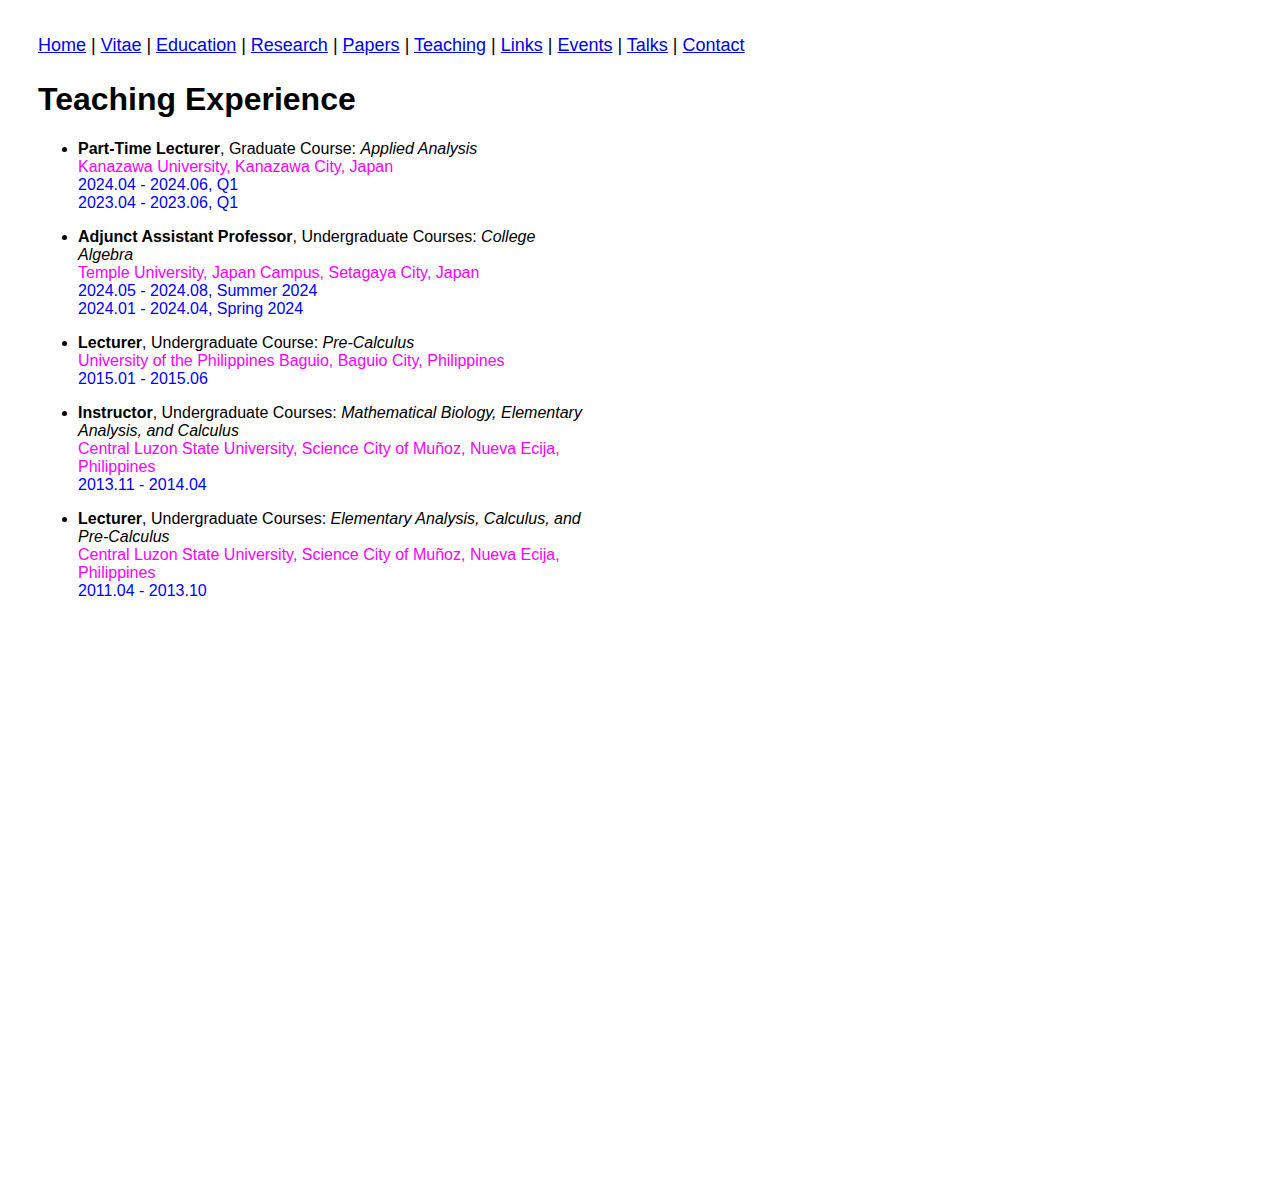
<file: teaching.html>
<!-- Basic HTML Structure -->
<!DOCTYPE html>
<html>
<head>
	<style type=text/css>   
	body   
	{  
	height: 125vh;  
	margin-top: 0px;  
	padding: 30px;  
	background-size: cover;  
	font-family: sans-serif;  
	}  
	header {  
	background-color: none;  
	position: none;  
	left: 0;  
	right: 0;  
	top: 5px;  
	height: 30px;  
	display: flex;  
	align-items: center;  
	box-shadow: 0 0 25px 0 none;  
	}  
	header * {  
	display: inline;  
	}  
	header li {  
	margin: 20px;  
	}  
	header li a {  
	color: blue;  
	text-decoration: none;  
	}  
	div {
	  max-width: 550px;
	  min-width: 300px;
	  background-color: white;
	}
	</style>   
	
    <meta charset="UTF-8">
	<!-- TEACHING -->
    <title>Teaching</title>
</head>



<body>
	<header>	
	<font size="+1">	
	<nav>
	<a href="jftrabago.github.io">Home</a> |
	<a href="https://drive.google.com/file/d/1eNqmiGWfEfByg0YGnT4EsfNjb3jcCzP_/view?usp=share_link">Vitae</a> |
	<a href="education.html">Education</a> |
	<a href="research.html">Research</a> |	
	<a href="recentpapers.html">Papers</a> |
	<a href="teaching.html">Teaching</a> |
	<a href="links.html">Links</a> |
	<a href="events.html">Events</a> |
	<a href="talks.html">Talks</a> |
	<a href="contact.html">Contact</a>
	</nav>
	</font>		
	</header>
	
	
	<div>
	<!-- TEACHING -->
	<h1>Teaching Experience</h1>
	<ul>
	  <li>
		<p><strong>Part-Time Lecturer</strong>, Graduate Course: <em>Applied Analysis </em><br />
		<font color="fuchsia"> Kanazawa University, Kanazawa City, Japan </font> <br />
		<font color="blue"> 2024.04 - 2024.06, Q1 </font> <br />
		<font color="blue"> 2023.04 - 2023.06, Q1 </font>
	    </p>
	  </li>
	  
	  <li>
		<p><strong>Adjunct Assistant Professor</strong>, Undergraduate Courses: <em>College Algebra</em> </font> <br />
		<font color="fuchsia"> Temple University, Japan Campus, Setagaya City, Japan </font> <br />
		<font color="blue"> 2024.05 - 2024.08, Summer 2024 </font> <br />
		<font color="blue"> 2024.01 - 2024.04, Spring 2024 </font>
	    </p>
	  </li>
	  
	  
	  <li>
		<p><strong>Lecturer</strong>, Undergraduate Course: <em>Pre-Calculus</em><br />
		<font color="fuchsia"> University of the Philippines Baguio, Baguio City, Philippines </font> <br />
		<font color="blue"> 2015.01 - 2015.06 </font>
	    </p>
	  </li>
		
		
	  <li>
		<p><strong>Instructor</strong>, Undergraduate Courses: <em>Mathematical Biology, Elementary Analysis, and Calculus</em><br />
		<font color="fuchsia"> Central Luzon State University, Science City of Muñoz, Nueva Ecija, Philippines </font> <br />
		<font color="blue"> 2013.11 - 2014.04 </font>
	    </p>
	  </li>
	  
	  
	  <li>
		<p><strong>Lecturer</strong>, Undergraduate Courses: <em>Elementary Analysis, Calculus, and Pre-Calculus</em><br />
		<font color="fuchsia"> Central Luzon State University, Science City of Muñoz, Nueva Ecija, Philippines </font> <br />
		<font color="blue"> 2011.04 - 2013.10 </font>
	    </p>
	  </li>
	</ul>
	</div>


</body>
</html>
</file>
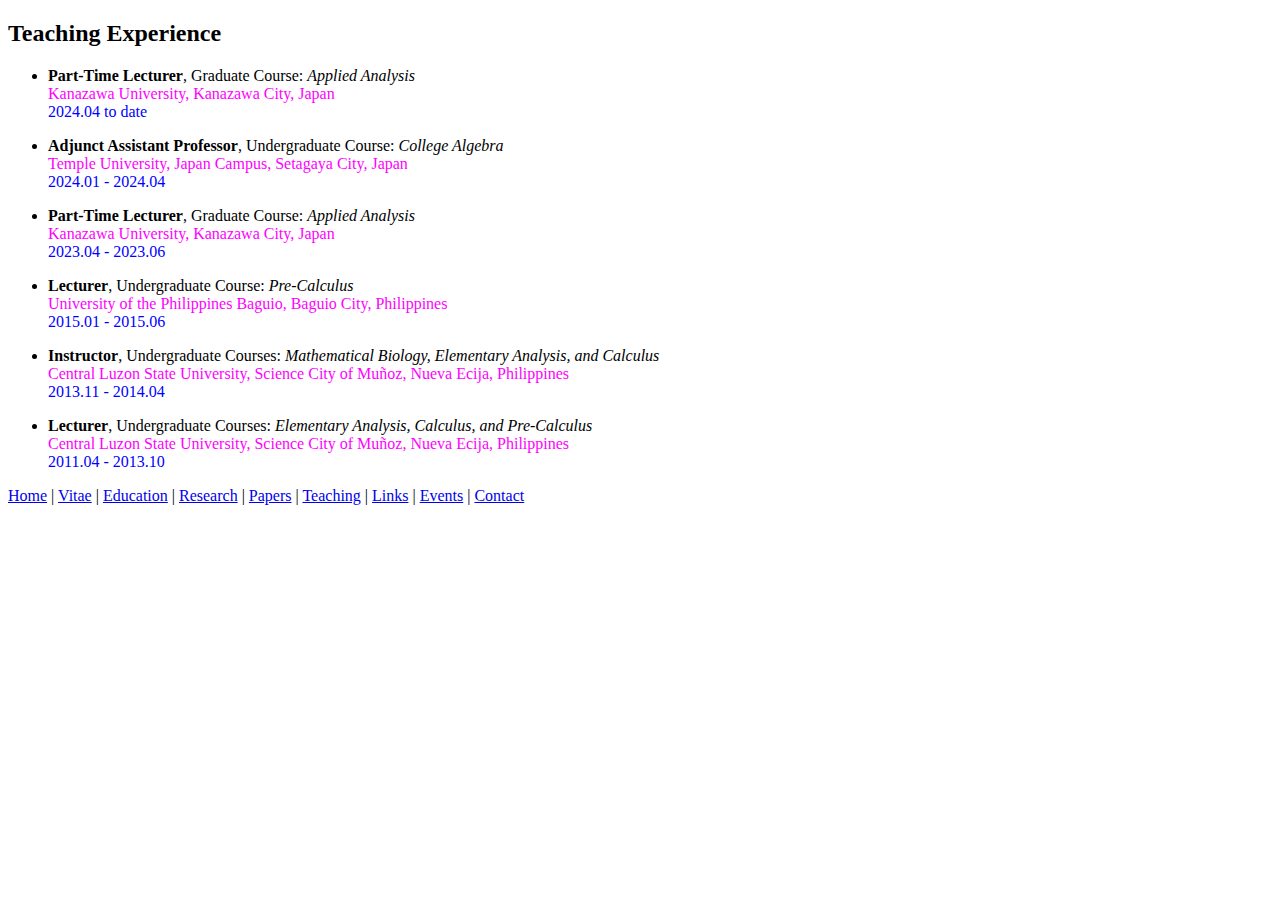
<file: teaching_old.html>
<!-- Basic HTML Structure -->
<!DOCTYPE html>
<html>
<head>
    <meta charset="UTF-8">
	<!-- TEACHING -->
    <title>Teaching</title>
</head>
<body>
	<!-- TEACHING -->
	<h2>Teaching Experience</h2>
	<ul>
	  <li>
		<p><strong>Part-Time Lecturer</strong>, Graduate Course: <em>Applied Analysis</em><br />
		<font color="fuchsia"> Kanazawa University, Kanazawa City, Japan </font> <br />
		<font color="blue"> 2024.04 to date </font>
	    </p>
	  </li>
	  
	  <li>
		<p><strong>Adjunct Assistant Professor</strong>, Undergraduate Course: <em>College Algebra</em><br />
		<font color="fuchsia"> Temple University, Japan Campus, Setagaya City, Japan </font> <br />
		<font color="blue"> 2024.01 - 2024.04 </font>
	    </p>
	  </li>
	  
	  <li>
		<p><strong>Part-Time Lecturer</strong>, Graduate Course: <em>Applied Analysis</em><br />
		<font color="fuchsia"> Kanazawa University, Kanazawa City, Japan </font> <br />
		<font color="blue"> 2023.04 - 2023.06 </font>
	    </p>
	  </li>
	  
	  <li>
		<p><strong>Lecturer</strong>, Undergraduate Course: <em>Pre-Calculus</em><br />
		<font color="fuchsia"> University of the Philippines Baguio, Baguio City, Philippines </font> <br />
		<font color="blue"> 2015.01 - 2015.06 </font>
	    </p>
	  </li>
		
		
	  <li>
		<p><strong>Instructor</strong>, Undergraduate Courses: <em>Mathematical Biology, Elementary Analysis, and Calculus</em><br />
		<font color="fuchsia"> Central Luzon State University, Science City of Muñoz, Nueva Ecija, Philippines </font> <br />
		<font color="blue"> 2013.11 - 2014.04 </font>
	    </p>
	  </li>
	  
	  
	  <li>
		<p><strong>Lecturer</strong>, Undergraduate Courses: <em>Elementary Analysis, Calculus, and Pre-Calculus</em><br />
		<font color="fuchsia"> Central Luzon State University, Science City of Muñoz, Nueva Ecija, Philippines </font> <br />
		<font color="blue"> 2011.04 - 2013.10 </font>
	    </p>
	  </li>
	</ul>


<nav>
<a href="jftrabago.github.io">Home</a> |
<a href="https://drive.google.com/file/d/1eNqmiGWfEfByg0YGnT4EsfNjb3jcCzP_/view?usp=share_link">Vitae</a> |
<a href="education.html">Education</a> |
<a href="research.html">Research</a> |	
<a href="recentpapers.html">Papers</a> |
<a href="teaching.html">Teaching</a> |
<a href="links.html">Links</a> |
<a href="events.html">Events</a> |
<a href="contact.html">Contact</a>
</nav>

</body>
</html>
</file>
<file: main.css>
/* main.css */

/* These are the colors and fonts used throughout the webpage.
 * I've listed them here so that a user may easily
 * do a search-and-replace for these to change the site theme.
 *   'Open Sans',sans-serif; Font for the title text
 *   'Open Sans',serif; Font for the body text 
 *   #fafafa; Background color of the site
 *   #505050; Foreground (text) color of the site
 *   #52739e; Navy, "Template" in the logo, current page in navigation, special titles in the Program
 *   #b2132e; Reddish, "Conference" in the logo, hover color for links
 *   #813c54; Heading color, titles in the Program
 *   #b8860b; Dark Goldenrod, color for links
 *   #1d324d: Kanazawa University color
 *   #FFA500: Orange color
 *   #FF00FF: Fuschia color
 */

@import url('https://fonts.googleapis.com/css?family=Open+Sans&display=swap');

*{
    border:0;
    font:inherit;
    font-size:1em;
    margin:0;
    padding:0;
    vertical-align:baseline;
}

body{
    background-color: none;
    background-size: cover;
    background-attachment: fixed;
    color: #1d324d; 
    text-align:left;
    font-family:'Open Sans',sans-serif;
    font-size:1em;
    line-height:1.5em;
    margin: 60px auto;
    width: 1000px;
}

a{color: #024974; text-decoration:none;}
a.current{color: #b8860b;} 
a.current:hover{color: #e82945;}
a:hover{color: #FF00FF;}
a:active{color: #e82945;}
h1,h2,h3,h4{clear:left; color: #1d324d; margin:1.5em 0em 1em 0em; font-family: 'Open Sans'; text-shadow: none;}
h1{font-size:2em;}
h2{font-size:1.50em;}
h3{font-size:24px;}
h4{font-size:17px;}
p{list-style:none; margin:24px auto 24px auto; padding:0px; width:900px; text-align:left;}
li a, p a {text-decoration:underline; text-decoration-color:#b8860b;}
ul{list-style: circle; margin:24px auto 24px auto; padding:0px; width:900px; text-align:left;}
ul li{list-style: circle; margin:0px auto 0px auto; padding:0px; text-align:left;}
ol{margin:24px auto 24px auto; padding:0px; width:900px; text-align:left;}
ol li{margin:0px auto 0px auto; padding:0px; text-align:left;}
i,em{font-style:italic;}
b,strong{font-weight:bold;}
sup{
    vertical-align: super;
    font-size: 0.8em;
    line-height: 0;
}
sub{
    vertical-align: sub;
    font-size: 0.8em;
    line-height: 0;
}
table{
    width: 1000px;
    margin: 12px auto 24px auto;
    float: center;
	border-spacing: 12px;
	border-width: 12px;
    /* UNCOMMENT THIS FOR DEBUGGING THE ALIGNMENT */
    /*border: 1px solid black;*/
}
th,td{
    text-align: left;
	padding:12px;border-width:12px;
    /* UNCOMMENT THIS FOR DEBUGGING THE ALIGNMENT */
    /*border: 1px solid black;*/
}
div {
  text-align: justify;
  text-justify: inter-word;
}


/* Webpage Banner */
/*.banner {position: relative; font-family: 'Open Sans';}
.top-right {font-size:2.33em; font-family: 'Open Sans'; color: #1d324d; background: none; text-align: center; width: 600px; height: 0px; position: relative; padding: 36px 0 0 0; top: 0px;}
.bottom-right {font-size:17px; font-family: 'Open Sans'; color: #1d324d; line-height: auto; width: 600px; height: auto; padding: 0px 27px 27px 0px; text-align: justify; text-justify: inter-word; ; position: absolute; bottom: 0px; right: 0px; text-shadow: none;}
*/

/* Title Page */
.name1{color: #b2132e; text-shadow: none; font-size:17px;} 
.name2{color: #1d324d; text-shadow: none; font-size:17px;} 

/* Navigation Links: Table style */
table.navigation{width:800px;}
td.navigation{font-size:1em; white-space:nowrap; width:20%; text-align:center; vertical-align:middle; padding:0px 0px 0px 0px;}

/* Top Navigation Links */
.topnav {
  overflow: hidden;
  background-color: #1d324d;
  position: fixed;
  top: 0;
}

.topnav a {
  float: left;
  color: #f2f2f2;
  text-align: center;
  padding: 14px 21px;
  text-decoration: none;
  font-size: 17px;
}

.topnav a:hover {
  background-color: #ddd;
  color: #1d324d;
}

.topnav a.active {
  background-color: #04AA6D;
  color: white;
}

.topnav-right {
  float: right;
}

.navbar {
  overflow: hidden;
  background-color: none;
}

.navbar a {
    float: right;
    color: #f2f2f2;
    text-align: center;
    padding: 12px 16px;
    text-decoration: none;
    font-size: 17px;
}

.navbar a:hover {
  background: #ddd;
  color: black;
}

.navbar a.active {
  background-color: #04AA6D;
  color: white;
}


* {
  box-sizing: border-box;
}


footer{font-size:0.875em; margin-top:12em; text-align:center;}

/* Making the site mobile-friendly */
@media only screen and (max-width: 1100px) {
    h2{font-size:3.00em;}
    p{font-size:1.5em; line-height:1.5em;}
    th,td,tr{font-size:1.5em; line-height:1.5em;}
    td.date{font-size:1em; padding-top:0.5em;}
    td.navigation{font-size:1.5em; padding:0px 20px 0px 20px;}
    table.footer{font-size:0.33em;}
}
</file>
<file: assets/main.css>
/* W3.CSS 5.02 March 31 2025 by Jan Egil and Borge Refsnes */
html{box-sizing:border-box}*,*:before,*:after{box-sizing:inherit}
/* Extract from normalize.css by Nicolas Gallagher and Jonathan Neal git.io/normalize */
html{-ms-text-size-adjust:100%;-webkit-text-size-adjust:100%}body{margin:0}
article,aside,details,figcaption,figure,footer,header,main,menu,nav,section{display:block}summary{display:list-item}

audio,canvas,progress,video{display:inline-block}progress{vertical-align:baseline}
audio:not([controls]){display:none;height:0}[hidden],template{display:none}

a{background-color:transparent}a:active,a:hover{outline-width:0}
abbr[title]{border-bottom:none;text-decoration:underline;text-decoration:underline dotted}
b,strong{font-weight:bolder}dfn{font-style:italic}mark{background:#ff0;color:#000}
small{font-size:80%}sub,sup{font-size:75%;line-height:0;position:relative;vertical-align:baseline}
sub{bottom:-0.25em}sup{top:-0.5em}figure{margin:1em 40px}img{border-style:none}
code,kbd,pre,samp{font-family:monospace,monospace;font-size:1em}hr{box-sizing:content-box;height:0;overflow:visible}
button,input,select,textarea,optgroup{font:inherit;margin:0}optgroup{font-weight:bold}
button,input{overflow:visible}button,select{text-transform:none}
button,[type=button],[type=reset],[type=submit]{-webkit-appearance:button}
button::-moz-focus-inner,[type=button]::-moz-focus-inner,[type=reset]::-moz-focus-inner,[type=submit]::-moz-focus-inner{border-style:none;padding:0}
button:-moz-focusring,[type=button]:-moz-focusring,[type=reset]:-moz-focusring,[type=submit]:-moz-focusring{outline:1px dotted ButtonText}
fieldset{border:1px solid #c0c0c0;margin:0 2px;padding:.35em .625em .75em}
legend{color:inherit;display:table;max-width:100%;padding:0;white-space:normal}textarea{overflow:auto}
[type=checkbox],[type=radio]{padding:0}
[type=number]::-webkit-inner-spin-button,[type=number]::-webkit-outer-spin-button{height:auto}
[type=search]{-webkit-appearance:textfield;outline-offset:-2px}
[type=search]::-webkit-search-decoration{-webkit-appearance:none}
::-webkit-file-upload-button{-webkit-appearance:button;font:inherit}
/* End extract */

html,body{font-family:"Avenir";font-size:15px;line-height:1.5}html{overflow-x:hidden}
h1{font-size:36px}h2{font-size:30px}h3{font-size:24px}h4{font-size:20px}h5{font-size:18px}h6{font-size:16px}
.myDesign-serif{font-family:"Avenir"}.myDesign-sans-serif{font-family:sans-serif}.myDesign-cursive{font-family:cursive}.myDesign-monospace{font-family:monospace}
h1,h2,h3,h4,h5,h6{font-family:"Avenir",sans-serif;font-weight:400;margin:10px 0}.myDesign-wide{letter-spacing:4px}
hr{border:0;border-top:1px solid #eee;margin:20px 0}
.myDesign-image{max-width:100%;height:auto}img{vertical-align:middle}a{color:inherit}
.myDesign-table,.myDesign-table-all{border-collapse:collapse;border-spacing:0;width:100%;display:table}.myDesign-table-all{border:1px solid #ccc}
.myDesign-bordered tr,.myDesign-table-all tr{border-bottom:1px solid #ddd}.myDesign-striped tbody tr:nth-child(even){background-color:#f1f1f1}
.myDesign-table-all tr:nth-child(odd){background-color:#fff}.myDesign-table-all tr:nth-child(even){background-color:#f1f1f1}
.myDesign-hoverable tbody tr:hover,.myDesign-ul.myDesign-hoverable li:hover{background-color:#ccc}.myDesign-centered tr th,.myDesign-centered tr td{text-align:center}
.myDesign-table td,.myDesign-table th,.myDesign-table-all td,.myDesign-table-all th{padding:8px 8px;display:table-cell;text-align:left;vertical-align:top}
.myDesign-table th:first-child,.myDesign-table td:first-child,.myDesign-table-all th:first-child,.myDesign-table-all td:first-child{padding-left:16px}

.myDesign-tableOrganizer td,.myDesign-table th,.myDesign-table-all td,.myDesign-table-all th{padding:4px 8px;display:table-cell;vertical-align:top}
.myDesign-tableOrganizer th:first-child,.myDesign-table td:first-child,.myDesign-table-all th:first-child,.myDesign-table-all td:first-child{padding-left:16px}


.myDesign-btn,.myDesign-button{border:none;display:inline-block;padding:8px 16px;vertical-align:middle;overflow:hidden;text-decoration:none;color:inherit;background-color:inherit;text-align:center;cursor:pointer;white-space:nowrap}
.myDesign-btn:hover{box-shadow:0 8px 16px 0 rgba(0,0,0,0.2),0 6px 20px 0 rgba(0,0,0,0.19)}
.myDesign-btn,.myDesign-button{-webkit-touch-callout:none;-webkit-user-select:none;-khtml-user-select:none;-moz-user-select:none;-ms-user-select:none;user-select:none}   
.myDesign-disabled,.myDesign-btn:disabled,.myDesign-button:disabled{cursor:not-allowed;opacity:0.3}.myDesign-disabled *,:disabled *{pointer-events:none}
.myDesign-btn.myDesign-disabled:hover,.myDesign-btn:disabled:hover{box-shadow:none}
.myDesign-badge,.myDesign-tag{background-color:#000;color:#fff;display:inline-block;padding-left:8px;padding-right:8px;text-align:center}.myDesign-badge{border-radius:50%}
.myDesign-ul{list-style-type:none;padding:0;margin:0}.myDesign-ul li{padding:8px 16px;border-bottom:1px solid #ddd}.myDesign-ul li:last-child{border-bottom:none}
.myDesign-tooltip,.myDesign-display-container{position:relative}.myDesign-tooltip .myDesign-text{display:none}.myDesign-tooltip:hover .myDesign-text{display:inline-block}
.myDesign-ripple:active{opacity:0.5}.myDesign-ripple{transition:opacity 0s}
.myDesign-input{padding:8px;display:block;border:none;border-bottom:1px solid #ccc;width:100%}
.myDesign-select{padding:9px 0;width:100%;border:none;border-bottom:1px solid #ccc}
.myDesign-dropdown-click,.myDesign-dropdown-hover{position:relative;display:inline-block;cursor:pointer}
.myDesign-dropdown-hover:hover .myDesign-dropdown-content{display:block}
.myDesign-dropdown-hover:first-child,.myDesign-dropdown-click:hover{background-color:#ccc;color:#000}
.myDesign-dropdown-hover:hover > .myDesign-button:first-child,.myDesign-dropdown-click:hover > .myDesign-button:first-child{background-color:#ccc;color:#000}
.myDesign-dropdown-content{cursor:auto;color:#000;background-color:#fff;display:none;position:absolute;min-width:160px;margin:0;padding:0;z-index:1}
.myDesign-check,.myDesign-radio{width:24px;height:24px;position:relative;top:6px}
.myDesign-sidebar{height:100%;width:200px;background-color:#fff;position:fixed!important;z-index:1;overflow:auto}
.myDesign-bar-block .myDesign-dropdown-hover,.myDesign-bar-block .myDesign-dropdown-click{width:100%}
.myDesign-bar-block .myDesign-dropdown-hover .myDesign-dropdown-content,.myDesign-bar-block .myDesign-dropdown-click .myDesign-dropdown-content{min-width:100%}
.myDesign-bar-block .myDesign-dropdown-hover .myDesign-button,.myDesign-bar-block .myDesign-dropdown-click .myDesign-button{width:100%;text-align:left;padding:8px 16px}
.myDesign-main,#main{transition:margin-left .4s}
.myDesign-modal{z-index:3;display:none;padding-top:100px;position:fixed;left:0;top:0;width:100%;height:100%;overflow:auto;background-color:rgb(0,0,0);background-color:rgba(0,0,0,0.4)}
.myDesign-modal-content{margin:auto;background-color:#fff;position:relative;padding:0;outline:0;width:600px}
.myDesign-bar{width:100%;overflow:hidden}.myDesign-center .myDesign-bar{display:inline-block;width:auto}
.myDesign-bar .myDesign-bar-item{padding:8px 16px;float:left;width:auto;border:none;display:block;outline:0}
.myDesign-bar .myDesign-dropdown-hover,.myDesign-bar .myDesign-dropdown-click{position:static;float:left}
.myDesign-bar .myDesign-button{white-space:normal}
.myDesign-bar-block .myDesign-bar-item{width:100%;display:block;padding:8px 16px;text-align:left;border:none;white-space:normal;float:none;outline:0}
.myDesign-bar-block.myDesign-center .myDesign-bar-item{text-align:center}.myDesign-block{display:block;width:100%}
.myDesign-responsive{display:block;overflow-x:auto}
.myDesign-container:after,.myDesign-container:before,.myDesign-panel:after,.myDesign-panel:before,.myDesign-row:after,.myDesign-row:before,.myDesign-row-padding:after,.myDesign-row-padding:before,
.myDesign-cell-row:before,.myDesign-cell-row:after,.myDesign-clear:after,.myDesign-clear:before,.myDesign-bar:before,.myDesign-bar:after{content:"";display:table;clear:both}
.myDesign-col,.myDesign-half,.myDesign-third,.myDesign-twothird,.myDesign-threequarter,.myDesign-quarter{float:left;width:100%}
.myDesign-col.s0{width:14.2857%}.myDesign-col.s1{width:8.33333%}.myDesign-col.s2{width:16.66666%}.myDesign-col.s3{width:24.99999%}.myDesign-col.s4{width:33.33333%}
.myDesign-col.s5{width:41.66666%}.myDesign-col.s6{width:49.99999%}.myDesign-col.s7{width:58.33333%}.myDesign-col.s8{width:66.66666%}
.myDesign-col.s9{width:74.99999%}.myDesign-col.s10{width:83.33333%}.myDesign-col.s11{width:91.66666%}.myDesign-col.s12{width:99.99999%}
@media (min-width:601px){.myDesign-col.m1{width:8.33333%}.myDesign-col.m2{width:16.66666%}.myDesign-col.m3,.myDesign-quarter{width:24.99999%}.myDesign-col.m4,.myDesign-third{width:33.33333%}
.myDesign-col.m5{width:41.66666%}.myDesign-col.m6,.myDesign-half{width:49.99999%}.myDesign-col.m7{width:58.33333%}.myDesign-col.m8,.myDesign-twothird{width:66.66666%}
.myDesign-col.m9,.myDesign-threequarter{width:74.99999%}.myDesign-col.m10{width:83.33333%}.myDesign-col.m11{width:91.66666%}.myDesign-col.m12{width:99.99999%}}
@media (min-width:993px){.myDesign-col.l1{width:8.33333%}.myDesign-col.l2{width:16.66666%}.myDesign-col.l3{width:24.99999%}.myDesign-col.l4{width:33.33333%}
.myDesign-col.l5{width:41.66666%}.myDesign-col.l6{width:49.99999%}.myDesign-col.l7{width:58.33333%}.myDesign-col.l8{width:66.66666%}
.myDesign-col.l9{width:74.99999%}.myDesign-col.l10{width:83.33333%}.myDesign-col.l11{width:91.66666%}.myDesign-col.l12{width:99.99999%}}
.myDesign-rest{overflow:hidden}.myDesign-stretch{margin-left:-16px;margin-right:-16px}
.myDesign-content,.myDesign-auto{margin-left:auto;margin-right:auto}.myDesign-content{max-width:980px}.myDesign-auto{max-width:1140px}
.myDesign-cell-row{display:table;width:100%}.myDesign-cell{display:table-cell}
.myDesign-cell-top{vertical-align:top}.myDesign-cell-middle{vertical-align:middle}.myDesign-cell-bottom{vertical-align:bottom}
.myDesign-hide{display:none!important}.myDesign-show-block,.myDesign-show{display:block!important}.myDesign-show-inline-block{display:inline-block!important}
@media (max-width:1205px){.myDesign-auto{max-width:95%}}
@media (max-width:600px){.myDesign-modal-content{margin:0 10px;width:auto!important}.myDesign-modal{padding-top:30px}
.myDesign-dropdown-hover.myDesign-mobile .myDesign-dropdown-content,.myDesign-dropdown-click.myDesign-mobile .myDesign-dropdown-content{position:relative}	
.myDesign-hide-small{display:none!important}.myDesign-mobile{display:block;width:100%!important}.myDesign-bar-item.myDesign-mobile,.myDesign-dropdown-hover.myDesign-mobile,.myDesign-dropdown-click.myDesign-mobile{text-align:center}
.myDesign-dropdown-hover.myDesign-mobile,.myDesign-dropdown-hover.myDesign-mobile .myDesign-btn,.myDesign-dropdown-hover.myDesign-mobile .myDesign-button,.myDesign-dropdown-click.myDesign-mobile,.myDesign-dropdown-click.myDesign-mobile .myDesign-btn,.myDesign-dropdown-click.myDesign-mobile .myDesign-button{width:100%}}
@media (max-width:768px){.myDesign-modal-content{width:500px}.myDesign-modal{padding-top:50px}}
@media (min-width:993px){.myDesign-modal-content{width:900px}.myDesign-hide-large{display:none!important}.myDesign-sidebar.myDesign-collapse{display:block!important}}
@media (max-width:992px) and (min-width:601px){.myDesign-hide-medium{display:none!important}}
@media (max-width:992px){.myDesign-sidebar.myDesign-collapse{display:none}.myDesign-main{margin-left:0!important;margin-right:0!important}.myDesign-auto{max-width:100%}}
.myDesign-top,.myDesign-bottom{position:fixed;width:100%;z-index:1}.myDesign-top{top:0}.myDesign-bottom{bottom:0}
.myDesign-overlay{position:fixed;display:none;width:100%;height:100%;top:0;left:0;right:0;bottom:0;background-color:rgba(0,0,0,0.5);z-index:2}
.myDesign-display-topleft{position:absolute;left:0;top:0}.myDesign-display-topright{position:absolute;right:0;top:0}
.myDesign-display-bottomleft{position:absolute;left:0;bottom:0}.myDesign-display-bottomright{position:absolute;right:0;bottom:0}
.myDesign-display-middle{position:absolute;top:50%;left:50%;transform:translate(-50%,-50%);-ms-transform:translate(-50%,-50%)}
.myDesign-display-left{position:absolute;top:50%;left:0%;transform:translate(0%,-50%);-ms-transform:translate(-0%,-50%)}
.myDesign-display-right{position:absolute;top:50%;right:0%;transform:translate(0%,-50%);-ms-transform:translate(0%,-50%)}
.myDesign-display-topmiddle{position:absolute;left:50%;top:0;transform:translate(-50%,0%);-ms-transform:translate(-50%,0%)}
.myDesign-display-bottommiddle{position:absolute;left:50%;bottom:0;transform:translate(-50%,0%);-ms-transform:translate(-50%,0%)}
.myDesign-display-container:hover .myDesign-display-hover{display:block}.myDesign-display-container:hover span.myDesign-display-hover{display:inline-block}.myDesign-display-hover{display:none}
.myDesign-display-position{position:absolute}
.myDesign-circle{border-radius:50%}
.myDesign-round-small{border-radius:2px}.myDesign-round,.myDesign-round-medium{border-radius:4px}.myDesign-round-large{border-radius:8px}.myDesign-round-xlarge{border-radius:16px}.myDesign-round-xxlarge{border-radius:32px}
.myDesign-row-padding,.myDesign-row-padding>.myDesign-half,.myDesign-row-padding>.myDesign-third,.myDesign-row-padding>.myDesign-twothird,.myDesign-row-padding>.myDesign-threequarter,.myDesign-row-padding>.myDesign-quarter,.myDesign-row-padding>.myDesign-col{padding:0 8px}
.myDesign-container,.myDesign-panel{padding:0.01em 16px}.myDesign-panel{margin-top:16px;margin-bottom:16px}
.myDesign-grid{display:grid}.myDesign-grid-padding{display:grid;gap:16px}.myDesign-flex{display:flex}
.myDesign-text-center{text-align:center}.myDesign-text-bold,.myDesign-bold{font-weight:bold}.myDesign-text-italic,.myDesign-italic{font-style:italic}
.myDesign-code,.myDesign-codespan{font-family:Arial,"courier new";font-size:16px}
.myDesign-code{width:auto;background-color:#fff;padding:8px 12px;border-left:4px solid #4CAF50;word-wrap:break-word}
.myDesign-codespan{color:crimson;background-color:#f1f1f1;padding-left:4px;padding-right:4px;font-size:110%}
.myDesign-card,.myDesign-card-2{box-shadow:0 2px 5px 0 rgba(0,0,0,0.16),0 2px 10px 0 rgba(0,0,0,0.12)}
.myDesign-card-4,.myDesign-hover-shadow:hover{box-shadow:0 4px 10px 0 rgba(0,0,0,0.2),0 4px 20px 0 rgba(0,0,0,0.19)}
.myDesign-spin{animation:myDesign-spin 2s infinite linear}@keyframes myDesign-spin{0%{transform:rotate(0deg)}100%{transform:rotate(359deg)}}
.myDesign-animate-fading{animation:fading 10s infinite}@keyframes fading{0%{opacity:0}50%{opacity:1}100%{opacity:0}}
.myDesign-animate-opacity{animation:opac 0.8s}@keyframes opac{from{opacity:0} to{opacity:1}}
.myDesign-animate-top{position:relative;animation:animatetop 0.4s}@keyframes animatetop{from{top:-300px;opacity:0} to{top:0;opacity:1}}
.myDesign-animate-left{position:relative;animation:animateleft 0.4s}@keyframes animateleft{from{left:-300px;opacity:0} to{left:0;opacity:1}}
.myDesign-animate-right{position:relative;animation:animateright 0.4s}@keyframes animateright{from{right:-300px;opacity:0} to{right:0;opacity:1}}
.myDesign-animate-bottom{position:relative;animation:animatebottom 0.4s}@keyframes animatebottom{from{bottom:-300px;opacity:0} to{bottom:0;opacity:1}}
.myDesign-animate-zoom {animation:animatezoom 0.6s}@keyframes animatezoom{from{transform:scale(0)} to{transform:scale(1)}}
.myDesign-animate-input{transition:width 0.4s ease-in-out}.myDesign-animate-input:focus{width:100%!important}
.myDesign-opacity,.myDesign-hover-opacity:hover{opacity:0.60}.myDesign-opacity-off,.myDesign-hover-opacity-off:hover{opacity:1}
.myDesign-opacity-max{opacity:0.25}.myDesign-opacity-min{opacity:0.75}
.myDesign-greyscale-max,.myDesign-grayscale-max,.myDesign-hover-greyscale:hover,.myDesign-hover-grayscale:hover{filter:grayscale(100%)}
.myDesign-greyscale,.myDesign-grayscale{filter:grayscale(75%)}.myDesign-greyscale-min,.myDesign-grayscale-min{filter:grayscale(50%)}
.myDesign-sepia{filter:sepia(75%)}.myDesign-sepia-max,.myDesign-hover-sepia:hover{filter:sepia(100%)}.myDesign-sepia-min{filter:sepia(50%)}
.myDesign-tiny{font-size:10px!important}.myDesign-small{font-size:12px!important}.myDesign-medium{font-size:15px!important}.myDesign-large{font-size:18px!important}
.myDesign-xlarge{font-size:24px!important}.myDesign-xxlarge{font-size:36px!important}.myDesign-xxxlarge{font-size:48px!important}.myDesign-jumbo{font-size:64px!important}
.myDesign-left-align{text-align:left!important}.myDesign-right-align{text-align:right!important}.myDesign-justify{text-align:justify!important}.myDesign-center{text-align:center!important}
.myDesign-border-0{border:0!important}.myDesign-border{border:1px solid #ccc!important}
.myDesign-border-top{border-top:1px solid #ccc!important}.myDesign-border-bottom{border-bottom:1px solid #ccc!important}
.myDesign-border-left{border-left:1px solid #ccc!important}.myDesign-border-right{border-right:1px solid #ccc!important}
.myDesign-topbar{border-top:6px solid #ccc!important}.myDesign-bottombar{border-bottom:6px solid #ccc!important}
.myDesign-leftbar{border-left:6px solid #ccc!important}.myDesign-rightbar{border-right:6px solid #ccc!important}
.myDesign-section,.myDesign-code{margin-top:16px!important;margin-bottom:16px!important}
.myDesign-margin{margin:16px!important}.myDesign-margin-top{margin-top:16px!important}.myDesign-margin-bottom{margin-bottom:16px!important}
.myDesign-margin-left{margin-left:16px!important}.myDesign-margin-right{margin-right:16px!important}
.myDesign-padding-small{padding:4px 8px!important}.myDesign-padding{padding:8px 16px!important}.myDesign-padding-large{padding:12px 24px!important}
.myDesign-padding-16{padding-top:16px!important;padding-bottom:16px!important}.myDesign-padding-24{padding-top:24px!important;padding-bottom:24px!important}
.myDesign-padding-32{padding-top:32px!important;padding-bottom:32px!important}.myDesign-padding-48{padding-top:48px!important;padding-bottom:48px!important}
.myDesign-padding-64{padding-top:64px!important;padding-bottom:64px!important}
.myDesign-padding-top-64{padding-top:64px!important}.myDesign-padding-top-48{padding-top:48px!important}
.myDesign-padding-top-32{padding-top:32px!important}.myDesign-padding-top-24{padding-top:24px!important}
.myDesign-left{float:left!important}.myDesign-right{float:right!important}
.myDesign-button:hover{color:#000!important;background-color:#ccc!important}
.myDesign-transparent,.myDesign-hover-none:hover{background-color:transparent!important}
.myDesign-hover-none:hover{box-shadow:none!important}
.myDesign-rtl{direction:rtl}.myDesign-ltr{direction:ltr}


/* Colors */
/*.myDesign-myColor,.myDesign-hover-amber:hover{color:#000!important;background-color:#132642!important}*/
.myDesign-myColor,.myDesign-hover-amber:hover{color:#000!important;background-color:#ffc107!important}
.myDesign-KanazawaU,.myDesign-hover-amber:hover{color:#000!important;background-color:#1d324d!important}
.myDesign-brightOrange,.myDesign-hover-amber:hover{color:#000!important;background-color:#faa337!important}
.myDesign-amber,.myDesign-hover-amber:hover{color:#000!important;background-color:#ffc107!important}
.myDesign-aqua,.myDesign-hover-aqua:hover{color:#000!important;background-color:#00ffff!important}
.myDesign-blue,.myDesign-hover-blue:hover{color:#fff!important;background-color:#2196F3!important}
.myDesign-light-blue,.myDesign-hover-light-blue:hover{color:#000!important;background-color:#87CEEB!important}
.myDesign-brown,.myDesign-hover-brown:hover{color:#fff!important;background-color:#795548!important}
.myDesign-cyan,.myDesign-hover-cyan:hover{color:#000!important;background-color:#00bcd4!important}
.myDesign-blue-grey,.myDesign-hover-blue-grey:hover,.myDesign-blue-gray,.myDesign-hover-blue-gray:hover{color:#fff!important;background-color:#607d8b!important}
.myDesign-green,.myDesign-hover-green:hover{color:#fff!important;background-color:#4CAF50!important}
.myDesign-light-green,.myDesign-hover-light-green:hover{color:#000!important;background-color:#8bc34a!important}
.myDesign-indigo,.myDesign-hover-indigo:hover{color:#fff!important;background-color:#3f51b5!important}
.myDesign-khaki,.myDesign-hover-khaki:hover{color:#000!important;background-color:#f0e68c!important}
.myDesign-lime,.myDesign-hover-lime:hover{color:#000!important;background-color:#cddc39!important}
.myDesign-orange,.myDesign-hover-orange:hover{color:#000!important;background-color:#ff9800!important}
.myDesign-deep-orange,.myDesign-hover-deep-orange:hover{color:#fff!important;background-color:#ff5722!important}
.myDesign-pink,.myDesign-hover-pink:hover{color:#fff!important;background-color:#e91e63!important}
.myDesign-purple,.myDesign-hover-purple:hover{color:#fff!important;background-color:#9c27b0!important}
.myDesign-deep-purple,.myDesign-hover-deep-purple:hover{color:#fff!important;background-color:#673ab7!important}
.myDesign-red,.myDesign-hover-red:hover{color:#fff!important;background-color:#f44336!important}
.myDesign-sand,.myDesign-hover-sand:hover{color:#000!important;background-color:#fdf5e6!important}
.myDesign-teal,.myDesign-hover-teal:hover{color:#fff!important;background-color:#009688!important}
.myDesign-yellow,.myDesign-hover-yellow:hover{color:#000!important;background-color:#ffeb3b!important}
.myDesign-white,.myDesign-hover-white:hover{color:#000!important;background-color:#fff!important}
.myDesign-black,.myDesign-hover-black:hover{color:#fff!important;background-color:#000!important}
.myDesign-grey,.myDesign-hover-grey:hover,.myDesign-gray,.myDesign-hover-gray:hover{color:#000!important;background-color:#9e9e9e!important}
.myDesign-light-grey,.myDesign-hover-light-grey:hover,.myDesign-light-gray,.myDesign-hover-light-gray:hover{color:#000!important;background-color:#f1f1f1!important}
.myDesign-dark-grey,.myDesign-hover-dark-grey:hover,.myDesign-dark-gray,.myDesign-hover-dark-gray:hover{color:#fff!important;background-color:#616161!important}
.myDesign-asphalt,.myDesign-hover-asphalt:hover{color:#fff!important;background-color:#343a40!important}
.myDesign-crimson,.myDesign-hover-crimson:hover{color:#fff!important;background-color:#a20025!important}
.myDesign-cobalt,myDesign-hover-cobalt:hover{color:#fff!important;background-color:#0050ef!important}
.myDesign-emerald,.myDesign-hover-emerald:hover{color:#fff!important;background-color:#008a00!important}
.myDesign-olive,.myDesign-hover-olive:hover{color:#fff!important;background-color:#6d8764!important}
.myDesign-paper,.myDesign-hover-paper:hover{color:#000!important;background-color:#f8f9fa!important}
.myDesign-sienna,.myDesign-hover-sienna:hover{color:#fff!important;background-color:#a0522d!important}
.myDesign-taupe,.myDesign-hover-taupe:hover{color:#fff!important;background-color:#87794e!important}
.myDesign-danger{color:#fff!important;background-color:#dd0000!important}
.myDesign-note{color:#000!important;background-color:#fff599!important}
.myDesign-info{color:#fff!important;background-color:#0a6fc2!important}
.myDesign-warning{color:#000!important;background-color:#ffb305!important}
.myDesign-success{color:#fff!important;background-color:#008a00!important}
.myDesign-pale-red,.myDesign-hover-pale-red:hover{color:#000!important;background-color:#ffdddd!important}
.myDesign-pale-green,.myDesign-hover-pale-green:hover{color:#000!important;background-color:#ddffdd!important}
.myDesign-pale-yellow,.myDesign-hover-pale-yellow:hover{color:#000!important;background-color:#ffffcc!important}
.myDesign-pale-blue,.myDesign-hover-pale-blue:hover{color:#000!important;background-color:#ddffff!important}

/* Text Colors */
.myDesign-text-myColor,.myDesign-hover-text-red:hover{color:#132642!important}
.myDesign-text-amber,.myDesign-hover-text-amber:hover{color:#ffc107!important}
.myDesign-text-aqua,.myDesign-hover-text-aqua:hover{color:#00ffff!important}
.myDesign-text-blue,.myDesign-hover-text-blue:hover{color:#2196F3!important}
.myDesign-text-light-blue,.myDesign-hover-text-light-blue:hover{color:#87CEEB!important}
.myDesign-text-brown,.myDesign-hover-text-brown:hover{color:#795548!important}
.myDesign-text-cyan,.myDesign-hover-text-cyan:hover{color:#00bcd4!important}
.myDesign-text-blue-grey,.myDesign-hover-text-blue-grey:hover,.myDesign-text-blue-gray,.myDesign-hover-text-blue-gray:hover{color:#607d8b!important}
.myDesign-text-green,.myDesign-hover-text-green:hover{color:#4CAF50!important}
.myDesign-text-light-green,.myDesign-hover-text-light-green:hover{color:#8bc34a!important}
.myDesign-text-indigo,.myDesign-hover-text-indigo:hover{color:#3f51b5!important}
.myDesign-text-khaki,.myDesign-hover-text-khaki:hover{color:#b4aa50!important}
.myDesign-text-lime,.myDesign-hover-text-lime:hover{color:#cddc39!important}
.myDesign-text-orange,.myDesign-hover-text-orange:hover{color:#ff9800!important}
.myDesign-text-deep-orange,.myDesign-hover-text-deep-orange:hover{color:#ff5722!important}
.myDesign-text-pink,.myDesign-hover-text-pink:hover{color:#e91e63!important}
.myDesign-text-purple,.myDesign-hover-text-purple:hover{color:#9c27b0!important}
.myDesign-text-deep-purple,.myDesign-hover-text-deep-purple:hover{color:#673ab7!important}
.myDesign-text-red,.myDesign-hover-text-red:hover{color:#f44336!important}
.myDesign-text-sand,.myDesign-hover-text-sand:hover{color:#fdf5e6!important}
.myDesign-text-teal,.myDesign-hover-text-teal:hover{color:#009688!important}
.myDesign-text-yellow,.myDesign-hover-text-yellow:hover{color:#d2be0e!important}
.myDesign-text-white,.myDesign-hover-text-white:hover{color:#fff!important}
.myDesign-text-black,.myDesign-hover-text-black:hover{color:#000!important}
.myDesign-text-grey,.myDesign-hover-text-grey:hover,.myDesign-text-gray,.myDesign-hover-text-gray:hover{color:#757575!important}
.myDesign-text-light-grey,.myDesign-hover-text-light-grey:hover,.myDesign-text-light-gray,.myDesign-hover-text-light-gray:hover{color:#f1f1f1!important}
.myDesign-text-dark-grey,.myDesign-hover-text-dark-grey:hover,.myDesign-text-dark-gray,.myDesign-hover-text-dark-gray:hover{color:#3a3a3a!important}
.myDesign-border-amber,.myDesign-hover-border-amber:hover{border-color:#ffc107!important}
.myDesign-border-aqua,.myDesign-hover-border-aqua:hover{border-color:#00ffff!important}
.myDesign-border-blue,.myDesign-hover-border-blue:hover{border-color:#2196F3!important}
.myDesign-border-light-blue,.myDesign-hover-border-light-blue:hover{border-color:#87CEEB!important}
.myDesign-border-brown,.myDesign-hover-border-brown:hover{border-color:#795548!important}
.myDesign-border-cyan,.myDesign-hover-border-cyan:hover{border-color:#00bcd4!important}
.myDesign-border-blue-grey,.myDesign-hover-border-blue-grey:hover,.myDesign-border-blue-gray,.myDesign-hover-border-blue-gray:hover{border-color:#607d8b!important}
.myDesign-border-green,.myDesign-hover-border-green:hover{border-color:#4CAF50!important}
.myDesign-border-light-green,.myDesign-hover-border-light-green:hover{border-color:#8bc34a!important}
.myDesign-border-indigo,.myDesign-hover-border-indigo:hover{border-color:#3f51b5!important}
.myDesign-border-khaki,.myDesign-hover-border-khaki:hover{border-color:#f0e68c!important}
.myDesign-border-lime,.myDesign-hover-border-lime:hover{border-color:#cddc39!important}
.myDesign-border-orange,.myDesign-hover-border-orange:hover{border-color:#ff9800!important}
.myDesign-border-deep-orange,.myDesign-hover-border-deep-orange:hover{border-color:#ff5722!important}
.myDesign-border-pink,.myDesign-hover-border-pink:hover{border-color:#e91e63!important}
.myDesign-border-purple,.myDesign-hover-border-purple:hover{border-color:#9c27b0!important}
.myDesign-border-deep-purple,.myDesign-hover-border-deep-purple:hover{border-color:#673ab7!important}
.myDesign-border-red,.myDesign-hover-border-red:hover{border-color:#f44336!important}
.myDesign-border-sand,.myDesign-hover-border-sand:hover{border-color:#fdf5e6!important}
.myDesign-border-teal,.myDesign-hover-border-teal:hover{border-color:#009688!important}
.myDesign-border-yellow,.myDesign-hover-border-yellow:hover{border-color:#ffeb3b!important}
.myDesign-border-white,.myDesign-hover-border-white:hover{border-color:#fff!important}
.myDesign-border-black,.myDesign-hover-border-black:hover{border-color:#000!important}
.myDesign-border-grey,.myDesign-hover-border-grey:hover,.myDesign-border-gray,.myDesign-hover-border-gray:hover{border-color:#9e9e9e!important}
.myDesign-border-light-grey,.myDesign-hover-border-light-grey:hover,.myDesign-border-light-gray,.myDesign-hover-border-light-gray:hover{border-color:#f1f1f1!important}
.myDesign-border-dark-grey,.myDesign-hover-border-dark-grey:hover,.myDesign-border-dark-gray,.myDesign-hover-border-dark-gray:hover{border-color:#616161!important}
.myDesign-border-pale-red,.myDesign-hover-border-pale-red:hover{border-color:#ffe7e7!important}.myDesign-border-pale-green,.myDesign-hover-border-pale-green:hover{border-color:#e7ffe7!important}
.myDesign-border-pale-yellow,.myDesign-hover-border-pale-yellow:hover{border-color:#ffffcc!important}.myDesign-border-pale-blue,.myDesign-hover-border-pale-blue:hover{border-color:#e7ffff!important}
</file>
